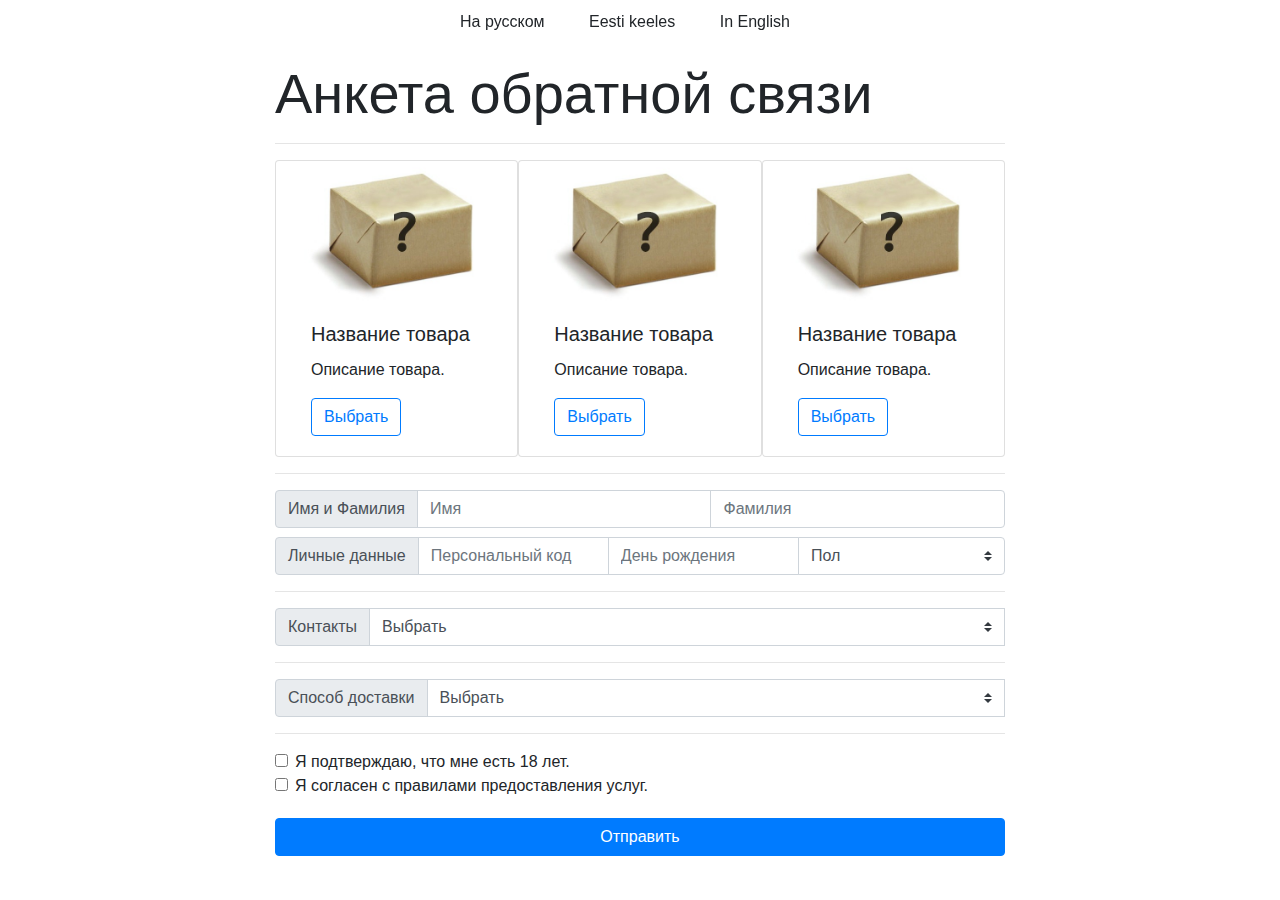
<file: form/index.html>
<!DOCTYPE html>
<html>
  <head>
    <meta charset="utf-8">
    <title>Анкета AI</title>
    <link rel="stylesheet" href="css/bootstrap.min.css">
    <style>
      .flyMenu { position: fixed; top:0px; left:0px; height:40px; width:100%; z-index: 1; }
      .flyMenu div { background-color: rgba(255, 255, 255, 0.6); }
      .flyMenu div span { margin: 10px 20px; cursor: pointer; display: inline-block; }
      .flyMenu div span:hover { color: red; }
	    .firstRow { margin-top: 60px; }
    </style>
    <script type="text/javascript">
      languageCode = 0;
      terms = Array();

      terms[0] = Array("Анкета обратной связи", "Имя", "и", "Фамилия", "Личные данные",
      "Персональный код", "День рождения", "Пол", "Мужской", "Женский", "Другой", "Контакты", "Выбрать", "Э-почта",
      "Телефонный номер", "Доставка", "Прислать по почте", "Почтовый автомат", "Получить в представительстве",
      "Я согласен с правилами предоставления услуг.", "Я подтверждаю, что мне есть 18 лет.",
      "Город, улица, дом, квартира, индекс", "Первый почтовый автомат", "Второй почтовый автомат", "Третий почтовый автомат",
      "Первое представительство", "Второе представительство", "Третье представительство", "Отправить",
      "Название товара", "Описание товара");
      terms[1] = Array("Tagasiside ankeet", "Nimi", "ja", "Perekonnanimi", "Isikuandmed",
      "Isikukood", "Sünnipäev", "Sugu", "Mees", "Naine", "Teine", "Kontaktid", "Valida", "E-post",
      "Telefoninumber", "Tarne", "Saata posti teel", "Pakiautomaat", "Saada kätte esinduses",
      "Olen nõus teenustingimustega.", "Kinnitan, et ma olen vähemalt 18 aastat vana.",
      "Linn, tänav, maja, korter, indeks", "Esimene pakiautomaat", "Teine pakiautomaat", "Kolmas pakiautomaat",
      "Esimene esindus", "Teine esindus", "Kolmas esindus", "Saata",
      "Toote nimetus", "Toote kirjeldus");
      terms[2] = Array("Feedback questionnaire", "First name", "and", "Last name", "Personal data",
      "Personal ID", "Birthday", "Gender", "Man", "Woman", "Other", "Contacts", "Choose", "Email",
      "Phone number", "Delivery", "Send by mail", "Parcel machine", "Dealership",
      "I agree with the terms of service.", "I confirm, that I am at least 18 years old.",
      "City, street, house, flat, zip", "First parcel machine", "Second parcel machine", "Third parcel machine",
      "First dealership", "Second dealership", "Third dealership", "Send",
      "Product name", "Product description");

      errorLang = Array();

      errorLang[0] = Array("Вы не выбрали товар", "Вы не ввели своё имя", "Вы ввели слишком длинное имя", "Недопустимые символы в имени", "Вы не ввели свою фамилию",
      "Вы ввели слишком длинное имя", "Недопустимые символы в фамилии", "Вы не ввели свой персональный код", "Персональный код должен состоять из 11 цифр", "Недопустимые символы в персональном коде",
      "Недопустимые символы или неправильный формат в дне рождения (Пример: 1999-12-31)", "Не выбран пол", "Не выбран контакт", "Вы не ввели свою э-почту", "Вы ввели слишком длинную э-почту",
      "Недопустимые символы в э-почте", "Номер телефона не введён", "Недопустимые символы в телефонном номере", "Способ связи не введён", "Не выбран способ доставки", "Почтовые данные не введены",
      "Недопустимые символы в почтовых данных", "Не выбран почтовый автомат", "Не выбрано представительство", "Вы не согласились с правилами предоставления услуг", "Вы не подтвердили, что вам есть 18 лет");
      errorLang[1] = Array("Te ei valinud tootet", "Te ei sisestanud oma nime", "Sisestatud nimi on liiga pikk", "Nimes on sobimatud sümbolid", "Te ei sisestanud oma perekonnanime",
      "Sisestatud perekonnanimi on liiga pikk", "Perekonnanimes on sobimatud sümbolid", "Te ei sisestastanud isikukoodi", "Isikukood peab olema 11 arvu pikk", "Isikukoodis on sobimatud sümbolid",
      "Sobimatud sümbolid või vale sünnipäeva vorming (Näide: 1999-12-31)", "Sugu pole valitud", "Kontaktandmed ei ole valitud", "E-post ei ole sisestatud", "Sisestatud e-post on liiga pikk",
      "Sobimatud sümbolid e-postis", "Telefoninumber ei ole sisestatud", "Sobimatud sümbolid telefoninumbris", "Suhtlusviis ei ole sisestatud", "Tarnimis viis ei ole valitud", "Postiandmed ei ole sisestatud",
      "Sobimatud sümbolid postiandmetes", "Pakiautomaat ei ole valitud", "Esindus ei ole valitud", "Te ei nõustunud teenustingimustega", "Te ei kinnitanud et olete vähemalt 18 aastat vana");
      errorLang[2] = Array("You did\'t select a product.", "You did\'t insert your first name.", "Inserted name is longer than it can be", "Invalid symbols in first name", "You did\'t insert your last name",
      "Inserted last name is longer than it can be", "Invalid symbols in last name", "You did\'t insert your personal ID", "Personal ID must be 11 digits long", "Invalid symbols in personal ID",
      "Invalid characters or wrong format in birthday (Example: 1999-12-31)", "Gender isn\'t selected", "Contact isn\'t selected", "Email isn\'t inserted", "Inserted email is too longer that it can be",
      "Invalid characters in email", "Phone number isn\'t inserted", "Invalid symbols in phone number", "Communication method isn\'t inserted", "Delivery option isn\'t selected", "Postal data isn\'t inserted",
      "Invalid characters in postal data", "Parcel machine isn\'t selected", "Dealership isn\'t selected", "You didn\'t agree with the terms of service", "You didn\'t confirm that you are at least 18 years old");

      function SetErrorMessages(errorId) {
        switch(errorId)
        {
          case "errorProductSelect": return errorLang[languageCode][0];
          case "errorFirstNameEmpty": return errorLang[languageCode][1];
          case "errorFirstNameIsBig": return errorLang[languageCode][2];
          case "errorFirstNameIsInvalid": return errorLang[languageCode][3];
          case "errorLastNameEmpty": return errorLang[languageCode][4];
          case "errorLastNameIsBig": return errorLang[languageCode][5];
          case "errorLastNameIsInvalid": return errorLang[languageCode][6];
          case "errorIKEmpty": return errorLang[languageCode][7];
          case "errorIKIsBig": return errorLang[languageCode][8];
          case "errorIKIsInvalid": return errorLang[languageCode][9];
          case "errorBDIsInvalid": return errorLang[languageCode][10];
          case "errorGenderNotChoosen": return errorLang[languageCode][11];
          case "errorContactNotChoosen": return errorLang[languageCode][12];
          case "errorEmailEmpty": return errorLang[languageCode][13];
          case "errorEmailIsBig": return errorLang[languageCode][14];
          case "errorEmailIsInvalid": return errorLang[languageCode][15];
          case "errorTelephoneEmpty": return errorLang[languageCode][16];
          case "errorTelephoneIsInvalid": return errorLang[languageCode][17];
          case "errorContactDataEmpty": return errorLang[languageCode][18];
          case "errorDeliveryNotChoosen": return errorLang[languageCode][19];
          case "errorMailEmpty": return errorLang[languageCode][20];
          case "errorMailIsInvalid": return errorLang[languageCode][21];
          case "errorParcelMachineNotChoosen": return errorLang[languageCode][22];
          case "errorDealershipNotChoosen": return errorLang[languageCode][23];
          case "errorTermsNotChecked": return errorLang[languageCode][24];
          case "errorAgreementNotChecked": return errorLang[languageCode][25];
        }
      }

      function SwitchLanguage(n) {
        languageCode = n;
        document.getElementById("bigTitle").innerHTML = terms[n][0];
        document.getElementById("firstAndLastName").innerHTML = terms[n][1] + ' ' + terms[n][2] + ' ' + terms[n][3];
      	document.getElementById("firstName").placeholder = terms[n][1];
      	document.getElementById("lastName").placeholder = terms[n][3];
      	document.getElementById("personalData").innerHTML = terms[n][4];
      	document.getElementById("userIK").placeholder = terms[n][5];
      	document.getElementById("userBD").placeholder = terms[n][6];
      	document.getElementById("userGenderDefault").innerHTML = terms[n][7];
      	document.getElementById("userGenderMan").innerHTML = terms[n][8];
      	document.getElementById("userGenderWoman").innerHTML = terms[n][9];
      	document.getElementById("userGenderOther").innerHTML = terms[n][10];
      	document.getElementById("contactData").innerHTML = terms[n][11];
      	document.getElementById("userContactDefault").innerHTML = terms[n][12];
      	document.getElementById("userContactEmail").innerHTML = terms[n][13];
      	document.getElementById("userContactTelephone").innerHTML = terms[n][14];
      	document.getElementById("userContactOther").innerHTML = terms[n][10];
      	document.getElementById("deliveryData").innerHTML = terms[n][15];
      	document.getElementById("userDeliveryDefault").innerHTML = terms[n][12];
      	document.getElementById("userDeliveryMail").innerHTML = terms[n][16];
      	document.getElementById("userDeliveryParcelMachine").innerHTML = terms[n][17];
      	document.getElementById("userDeliveryDealership").innerHTML = terms[n][18];
      	document.getElementById("agreeLabel").innerHTML = terms[n][19];
      	document.getElementById("confirmLabel").innerHTML = terms[n][20];
      	document.getElementById("deliveryByMail").placeholder = terms[n][21];
      	document.getElementById("userParcelMachineDefault").innerHTML = terms[n][12];
      	document.getElementById("userParcelMachineFirst").innerHTML = terms[n][22];
      	document.getElementById("userParcelMachineSecond").innerHTML = terms[n][23];
      	document.getElementById("userParcelMachineThird").innerHTML = terms[n][24];
      	document.getElementById("userDealershipDefault").innerHTML = terms[n][12];
      	document.getElementById("userDealershipFirst").innerHTML = terms[n][25];
      	document.getElementById("userDealershipSecond").innerHTML = terms[n][26];
      	document.getElementById("userDealershipThird").innerHTML = terms[n][27];
      	document.getElementById("formButtonOk").innerHTML = terms[n][28];
      	document.getElementById("firstProductTitle").innerHTML = terms[n][29];
      	document.getElementById("firstProductDescription").innerHTML = terms[n][30];
      	document.getElementById("productOne").innerHTML = terms[n][12];
      	document.getElementById("secondProductTitle").innerHTML = terms[n][29];
      	document.getElementById("secondProductDescription").innerHTML = terms[n][30];
      	document.getElementById("productTwo").innerHTML = terms[n][12];
      	document.getElementById("thirdProductTitle").innerHTML = terms[n][29];
      	document.getElementById("thirdProductDescription").innerHTML = terms[n][30];
      	document.getElementById("productThree").innerHTML = terms[n][12];
      }

      function SwitchContactOption(n) {
        $("#comEmail").collapse('hide');
        $("#comTel").collapse('hide');
        $("#comOther").collapse('hide');
        switch(n) {
          case "1": { $("#comEmail").collapse('show'); break; }
          case "2": { $("#comTel").collapse('show'); break; }
          case "3": { $("#comOther").collapse('show'); break; }
        }
      }

      function SwitchDeliveryOption(n) {
        $("#deliveryByMail").collapse('hide');
        $("#deliveryInParcelMachine").collapse('hide');
        $("#deliveryInDealership").collapse('hide');
        switch(n) {
          case "1": { $("#deliveryByMail").collapse('show'); break; }
          case "2": { $("#deliveryInParcelMachine").collapse('show'); break; }
          case "3": { $("#deliveryInDealership").collapse('show'); break; }
        }
      }

      var productIsSelected = false;

      function SelectProduct(n) {
        productIsSelected = true;
        document.getElementById("productOne").className = "btn btn-outline-primary";
        document.getElementById("productTwo").className = "btn btn-outline-primary";
        document.getElementById("productThree").className = "btn btn-outline-primary";
        switch (n)
        {
          case 1: {
            document.getElementById("productOne").className = "btn btn-primary";
            break;
          }
          case 2: {
            document.getElementById("productTwo").className = "btn btn-primary";
            break;
          }
          case 3: {
            document.getElementById("productThree").className = "btn btn-primary";
            break;
          }
        }
      }

      var focusError = '';

      function FormValidation() {
        errorMessage = '';
        focusError = '';

        if(productIsSelected != true)
          errorMessage += '<p>' + SetErrorMessages("errorProductSelect") + '</p>';

        if(document.getElementById("firstName").value == "")
        {
          if(focusError == '') focusError = '#firstName';
          errorMessage += '<p>' + SetErrorMessages("errorFirstNameEmpty") + '</p>';
        }
        else if(document.getElementById("firstName").value.length > 128)
        {
          if(focusError == '') focusError = '#firstName';
          errorMessage += '<p>' + SetErrorMessages("errorFirstNameIsBig") + '</p>';
        }
        else if(!document.getElementById("firstName").value.match("^[A-Za-zА-Яа-яŽŠÕÄÖÜžšõäöü]+$"))
        {
          if(focusError == '') focusError = '#firstName';
          errorMessage += '<p>' + SetErrorMessages("errorFirstNameIsInvalid") + '</p>';
        }

        if(document.getElementById("lastName").value == "")
        {
          if(focusError == '') focusError = '#lastName';
          errorMessage += '<p>' + SetErrorMessages("errorLastNameEmpty") + '</p>';
        }
        else if(document.getElementById("lastName").value.length > 128)
        {
          if(focusError == '') focusError = '#lastName';
          errorMessage += '<p>' + SetErrorMessages("errorLastNameIsBig") + '</p>';
        }
        else if(!document.getElementById("lastName").value.match("^[A-Za-zА-Яа-яŽŠÕÄÖÜžšõäöü]+$"))
        {
          if(focusError == '') focusError = '#lastName';
          errorMessage += '<p>' + SetErrorMessages("errorLastNameIsInvalid") + '</p>';
        }

        if(document.getElementById("userIK").value == "")
        {
          if(focusError == '') focusError = '#userIK';
          errorMessage += '<p>' + SetErrorMessages("errorIKEmpty") + '</p>';
        }
        else if(document.getElementById("userIK").value.length != 11)
        {
          if(focusError == '') focusError = '#userIK';
          errorMessage += '<p>' + SetErrorMessages("errorIKIsBig") + '</p>';
        }
        else if(!document.getElementById("userIK").value.match("^[0-9]+$"))
        {
          if(focusError == '') focusError = '#userIK';
          errorMessage += '<p>' + SetErrorMessages("errorIKIsInvalid") + '</p>';
        }

        if(!document.getElementById("userBD").value.match("^[0-9]{4}-[0-1][0-9]-[0-3][0-9]$"))
        {
          if(focusError == '') focusError = '#userBD';
          errorMessage += '<p>' + SetErrorMessages("errorBDIsInvalid") + '</p>';
        }

        if(document.getElementById("genderOption").value == terms[languageCode][7])
        {
          if(focusError == '') focusError = '#genderOption';
          errorMessage += '<p>' + SetErrorMessages("errorGenderNotChoosen") + '</p>';
        }

        if(document.getElementById("contactOption").value == terms[languageCode][12])
        {
          if(focusError == '') focusError = '#contactOption';
          errorMessage += '<p>' + SetErrorMessages("errorContactNotChoosen") + '</p>';
        }

        if(document.getElementById("contactOption").value == "1")
        {
          if(document.getElementById("comEmail").value == "")
          {
            if(focusError == '') focusError = '#comEmail';
            errorMessage += '<p>' + SetErrorMessages("errorEmailEmpty") + '</p>';
          }
          else if(document.getElementById("comEmail").value.length > 254)
          {
            if(focusError == '') focusError = '#comEmail';
            errorMessage += '<p>' + SetErrorMessages("errorEmailIsBig") + '</p>';
          }
          else if(!document.getElementById("comEmail").value.match("^[A-Za-z0-9\.\_\-]+\@[A-Za-z0-9\_]+\.[A-Za-z]+$"))
          {
            if(focusError == '') focusError = '#comEmail';
            errorMessage += '<p>' + SetErrorMessages("errorEmailIsInvalid") + '</p>';
          }
        }

        if(document.getElementById("contactOption").value == "2")
        {
          if(document.getElementById("comTel").value == "")
          {
            if(focusError == '') focusError = '#comTel';
            errorMessage += '<p>' + SetErrorMessages("errorTelephoneEmpty") + '</p>';
          }
          else if(!document.getElementById("comTel").value.match("^[+][0-9\s]+$"))
          {
            if(focusError == '') focusError = '#comTel';
            errorMessage += '<p>' + SetErrorMessages("errorTelephoneIsInvalid") + '</p>';
          }
        }

        if(document.getElementById("contactOption").value == "3")
        {
          if(document.getElementById("comOther").value == "")
          {
            if(focusError == '') focusError = '#comOther';
            errorMessage += '<p>' + SetErrorMessages("errorContactDataEmpty") + '</p>';
          }
        }

        if(document.getElementById("deliveryOption").value == terms[languageCode][12])
        {
          if(focusError == '') focusError = '#deliveryOption';
          errorMessage += '<p>' + SetErrorMessages("errorDeliveryNotChoosen") + '</p>';
        }

        if(document.getElementById("deliveryOption").value == "1")
        {
          if(document.getElementById("deliveryByMail").value == "")
          {
            if(focusError == '') focusError = '#deliveryByMail';
            errorMessage += '<p>' + SetErrorMessages("errorMailEmpty") + '</p>';
          }
          else if(!document.getElementById("deliveryByMail").value.match("^[A-Za-zŽŠÕÄÖÜžšõäöü]+\,[A-Za-zŽŠÕÄÖÜžšõäöü]+\,[0-9A-Za-z]+\,[0-9A-Za-z]+\,[0-9]+$"))
          {
            if(focusError == '') focusError = '#deliveryByMail';
            errorMessage += '<p>' + SetErrorMessages("errorMailIsInvalid") + '</p>';
          }
        }

        if(document.getElementById("deliveryOption").value == "2")
        {
          if(document.getElementById("deliveryInParcelMachine").value == terms[languageCode][12])
          {
            if(focusError == '') focusError = '#deliveryInParcelMachine';
            errorMessage += '<p>' + SetErrorMessages("errorParcelMachineNotChoosen") + '</p>';
          }
        }

        if(document.getElementById("deliveryOption").value == "3")
        {
          if(document.getElementById("deliveryInDealership").value == terms[languageCode][12])
          {
            if(focusError == '') focusError = '#deliveryInDealership';
            errorMessage += '<p>' + SetErrorMessages("errorDealershipNotChoosen") + '</p>';
          }
        }

      	if(document.getElementById("confirmTermsCheck").checked == "") {
          if(focusError == '') focusError = '#confirmTermsCheck';
          errorMessage += '<p>' + SetErrorMessages("errorTermsNotChecked") + '</p>';
      	}

      	if(document.getElementById("agreeTermsCheck").checked == "") {
          if(focusError == '') focusError = '#agreeTermsCheck';
          errorMessage += '<p>' + SetErrorMessages("errorAgreementNotChecked") + '</p>';
      	}

        document.getElementById("errorModalMessage").innerHTML = errorMessage;
        return errorMessage;
      }

      function OkButton() {
        if(FormValidation() != '') {
          $('#errorModal').modal('show');
        }
      }
      function CloseModal() {
        $(focusError).focus();
      }
    </script>
  </head>
  <body>
    <div class="container">
      <div class="row flyMenu">
        <div class="col" style="text-align:center;">
          <span onclick="SwitchLanguage(0)">На русском</span>
          <span onclick="SwitchLanguage(1)">Eesti keeles</span>
          <span onclick="SwitchLanguage(2)">In English</span>
        </div>
      </div>
      <div class="row firstRow">
        <div class="col-8 mx-auto">
          <form>
            <h1 class="display-4" id="bigTitle">Анкета обратной связи</h1>
            <hr/>
            <div class="input-group">
              <div class="card col-4">
                <img class="card-img-top" src="images/item.jpg" alt="Card image cap">
                <div class="card-body">
                  <h5 class="card-title" id="firstProductTitle">Название товара</h5>
                  <p class="card-text" id="firstProductDescription">Описание товара.</p>
                  <button type="button" class="btn btn-outline-primary" id="productOne" onclick="SelectProduct(1);">Выбрать</button>
                </div>
              </div>
                <div class="card col-4">
                <img class="card-img-top" src="images/item.jpg" alt="Card image cap">
                <div class="card-body">
                  <h5 class="card-title" id="secondProductTitle">Название товара</h5>
                  <p class="card-text" id="secondProductDescription">Описание товара.</p>
                  <button type="button" class="btn btn-outline-primary" id="productTwo" onclick="SelectProduct(2);">Выбрать</button>
                </div>
              </div>
                <div class="card col-4">
                <img class="card-img-top" src="images/item.jpg" alt="Card image cap">
                <div class="card-body">
                  <h5 class="card-title" id="thirdProductTitle">Название товара</h5>
                  <p class="card-text" id="thirdProductDescription">Описание товара.</p>
                  <button type="button" class="btn btn-outline-primary" id="productThree" onclick="SelectProduct(3);">Выбрать</button>
                </div>
              </div>
            </div>
            <hr/>
            <div class="input-group">
              <div class="input-group-prepend">
                <span class="input-group-text" id="firstAndLastName">Имя и Фамилия</span>
              </div>
              <input type="text" class="form-control" placeholder="Имя" name="userFirstName" id="firstName">
              <input type="text" class="form-control" placeholder="Фамилия" name="userLastName" id="lastName">
            </div>
            <div class="input-group" style="margin-top: 9px;">
              <div class="input-group-prepend">
                <span class="input-group-text" id="personalData">Личные данные</span>
              </div>
              <input type="text" class="form-control" placeholder="Персональный код" name="userIK" id="userIK">
              <input type="text" class="form-control" placeholder="День рождения" name="userBD" id="userBD">
              <select class="custom-select" id="genderOption">
                <option selected id="userGenderDefault">Пол</option>
                <option value="1" id="userGenderMan">Мужской</option>
                <option value="2" id="userGenderWoman">Женский</option>
                <option value="3" id="userGenderOther">Другой</option>
              </select>
            </div>
            <hr/>
            <div class="input-group">
              <div class="input-group-prepend">
                <span class="input-group-text" id="contactData">Контакты</span>
              </div>
              <select class="custom-select" id="contactOption" onchange="SwitchContactOption(value);">
                <option selected id="userContactDefault">Выбрать</option>
                <option value="1" id="userContactEmail">Электронная почта</option>
                <option value="2" id="userContactTelephone">Телефонный номер</option>
                <option value="3" id="userContactOther">Другой способ связи</option>
              </select>
              <input type="text" class="form-control collapse" placeholder="example@gmail.com" name="comEmail" id="comEmail">
              <input type="text" class="form-control collapse" placeholder="+372 55556666" name="comTel" id="comTel">
              <input type="text" class="form-control collapse" placeholder="Как мы можем с Вами связаться?" name="comOther" id="comOther">
            </div>
            <hr/>
            <div class="input-group">
              <div class="input-group-prepend">
                <span class="input-group-text" id="deliveryData">Способ доставки</span>
              </div>
              <select class="custom-select" id="deliveryOption" onchange="SwitchDeliveryOption(value);">
                <option selected id="userDeliveryDefault">Выбрать</option>
                <option value="1" id="userDeliveryMail">Прислать по почте</option>
                <option value="2" id="userDeliveryParcelMachine">Почтовый автомат</option>
                <option value="3" id="userDeliveryDealership">Получить в представительстве</option>
              </select>
              <input type="text" class="form-control collapse" placeholder="Город, улица, дом, квартира, индекс" name="deliveryByMail" id="deliveryByMail">
              <select class="custom-select collapse" id="deliveryInParcelMachine" onchange="">
                <option selected id="userParcelMachineDefault">Выбрать</option>
                <option value="1" id="userParcelMachineFirst">Первый почтовый автомат</option>
                <option value="2" id="userParcelMachineSecond">Второй почтовый автомат</option>
                <option value="3" id="userParcelMachineThird">Третий почтовый автомат</option>
              </select>
              <select class="custom-select collapse" id="deliveryInDealership" onchange="">
                <option selected id ="userDealershipDefault">Выбрать</option>
                <option value="1" id="userDealershipFirst">Первое представительство</option>
                <option value="2" id="userDealershipSecond">Второе представительство</option>
                <option value="3" id="userDealershipThird">Третье представительство</option>
              </select>
            </div>
            <hr/>
            <div class="form-check">
              <input class="form-check-input" type="checkbox" value="" id="agreeTermsCheck">
              <label class="form-check-label" for="agreeTermsCheck" id="agreeLabel">
                Я подтверждаю, что мне есть 18 лет.
              </label>
            </div>
            <div class="form-check">
              <input class="form-check-input" type="checkbox" value="" id="confirmTermsCheck" required>
              <label class="form-check-label" for="confirmTermsCheck" id="confirmLabel">
                Я согласен с правилами предоставления услуг.
              </label>
            </div>
            <button type="button" style="margin-top: 20px;" id="formButtonOk" class="btn btn-primary col-12" onclick="OkButton()">Отправить</button>
          </form>
        </div>
      </div>
    </div>

    <!-- Modal -->
    <div class="modal fade" id="errorModal" tabindex="-1" role="dialog" aria-labelledby="errorModalLabel" aria-hidden="true">
      <div class="modal-dialog">
        <div class="modal-content">
          <div class="modal-header">
            <h5 class="modal-title" id="errorModalLabel">Внимание!</h5>
            <button type="button" class="close" data-dismiss="modal" aria-label="Close" onclick="CloseModal();">
              <span aria-hidden="true">&times;</span>
            </button>
          </div>
          <div class="modal-body" id="errorModalMessage">
            ...
          </div>
          <div class="modal-footer">
            <button type="button" class="btn btn-danger" data-dismiss="modal" id="errorModalButtonOk" onclick="CloseModal();">Ок</button>
          </div>
        </div>
      </div>
    </div>
    <script src="js/jquery-3.5.1.min.js"></script>
    <script src="js/bootstrap.min.js"></script>
    <script src="js/popper.min.js"></script>
  </body>
</html>
</file>
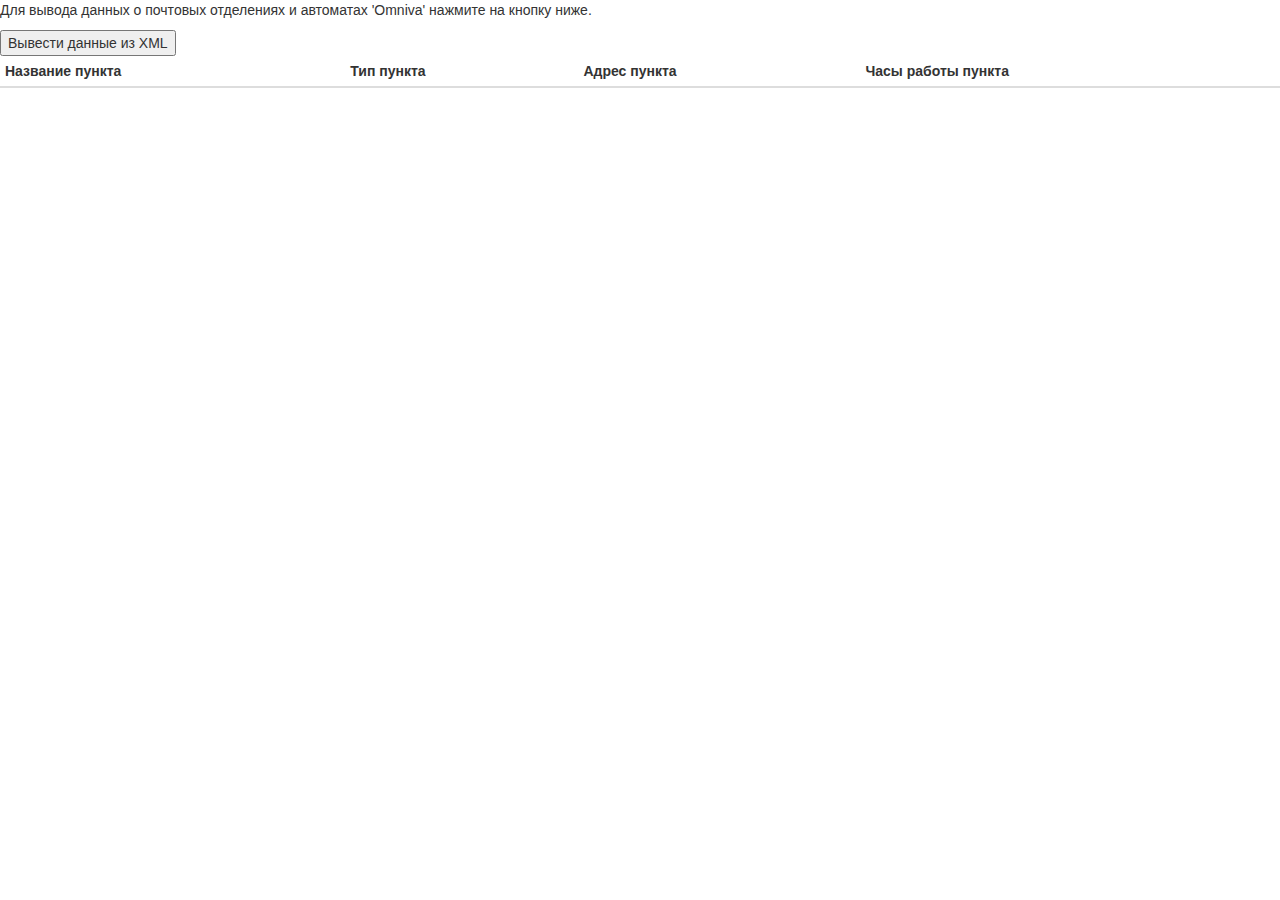
<file: omniva/index.html>
<!DOCTYPE html>
<html>
<head>
    <meta charset="UTF-8">
    <title>Omniva - Почтовые отделения и автоматы XML</title>
    <link rel="stylesheet" href="https://maxcdn.bootstrapcdn.com/bootstrap/3.3.7/css/bootstrap.min.css" crossorigin="anonymous">
    <script src="jquery-3.5.1.min.js"></script>
    <style>
    </style>
</head>

<body>

    <p>
      Для вывода данных о почтовых отделениях и автоматах 'Omniva' нажмите на кнопку ниже.
    </p>

    <input type="button" value="Вывести данные из XML" id="btn" />
    <table class="table table-condensed table-hovered table-striped">
      <thead>
        <tr>
          <th>Название пункта</th>
          <th>Тип пункта</th>
          <th>Адрес пункта</th>
          <th>Часы работы пункта</th>
        </tr>
      </thead>
      <tbody id="tableBody">
        
      </tbody>
    
    </table>
</body>

<script>
    $(document).ready(function() {
        
        $('#btn').click(function () {
        
            $('#tableBody').empty();
            //ajax call to load XML and parse it
            $.ajax({
                method: 'GET',
                url: 'locations.xml',
                dataType: 'xml',    
                success: function(xml) {
                   //find all book tags, loop them and append to table body
                    $(xml).find('LOCATION').each(function() {
                        let type = ($(this).find('TYPE').text() == '1') ? 'Почтовое отделение' : 'Почтовый автомат';

                        let address = $(this).find('A0_NAME').text();

                        switch (address) {
                            case 'EE':
                                address = 'Estonia';
                                break;
                            case 'LV':
                                address = 'Latvia';
                                break;
                            case 'LT':
                                address = 'Lithuania';
                                break;
                            default:
                                break;
                        }

                        let tempAddress = $(this).find('A1_NAME').text();
                        address += (tempAddress == '') ? '' : ', ' + tempAddress

                        tempAddress = $(this).find('A2_NAME').text();
                        address += (tempAddress == '') ? '' : ', ' + tempAddress

                        tempAddress = $(this).find('A3_NAME').text();
                        address += (tempAddress == '') ? '' : ', ' + tempAddress

                        tempAddress = $(this).find('A4_NAME').text();
                        address += (tempAddress == '') ? '' : ', ' + tempAddress

                        tempAddress = $(this).find('A5_NAME').text();
                        address += (tempAddress == '') ? '' : ', ' + tempAddress

                        tempAddress = $(this).find('A6_NAME').text();
                        address += (tempAddress == '') ? '' : ', ' + tempAddress

                        tempAddress = $(this).find('A7_NAME').text();
                        address += (tempAddress == '') ? '' : ', ' + tempAddress

                        tempAddress = $(this).find('A8_NAME').text();
                        address += (tempAddress == '') ? '' : ', ' + tempAddress

                        serviceHours = $(this).find('SERVICE_HOURS').text();
                        serviceHours = (serviceHours == '') ? 'Нет данных' : serviceHours;
                        
                        $('#tableBody').append(
                            '<tr>' +
                                '<td>' +
                                    $(this).find('NAME').text() + '</td> ' +
                                '<td>' +
                                    type + '</td> ' +
                                '<td>' +
                                    address + '</td> ' +
                                '<td>' +
                                    serviceHours + '</td> ' +
                            '</tr>');
                    });
                }
            });
        });
    });
</script>
</html>
</file>
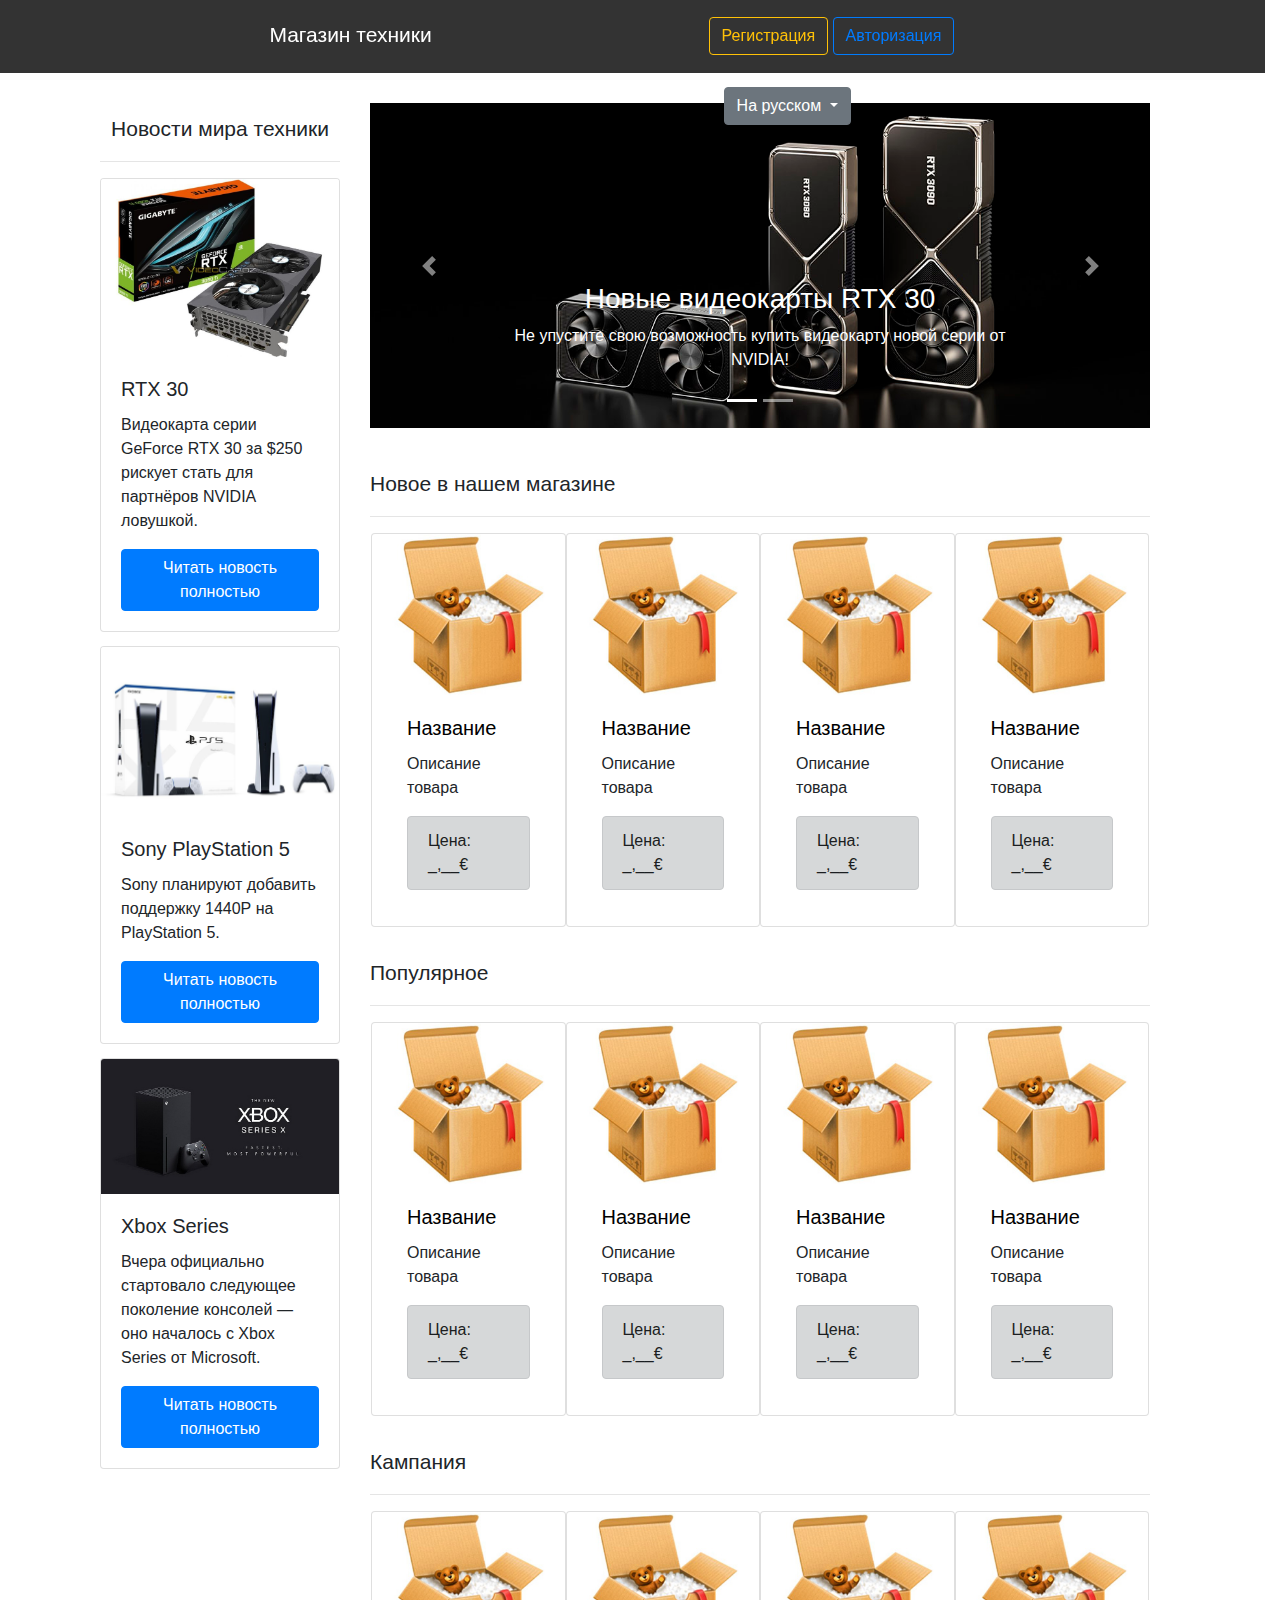
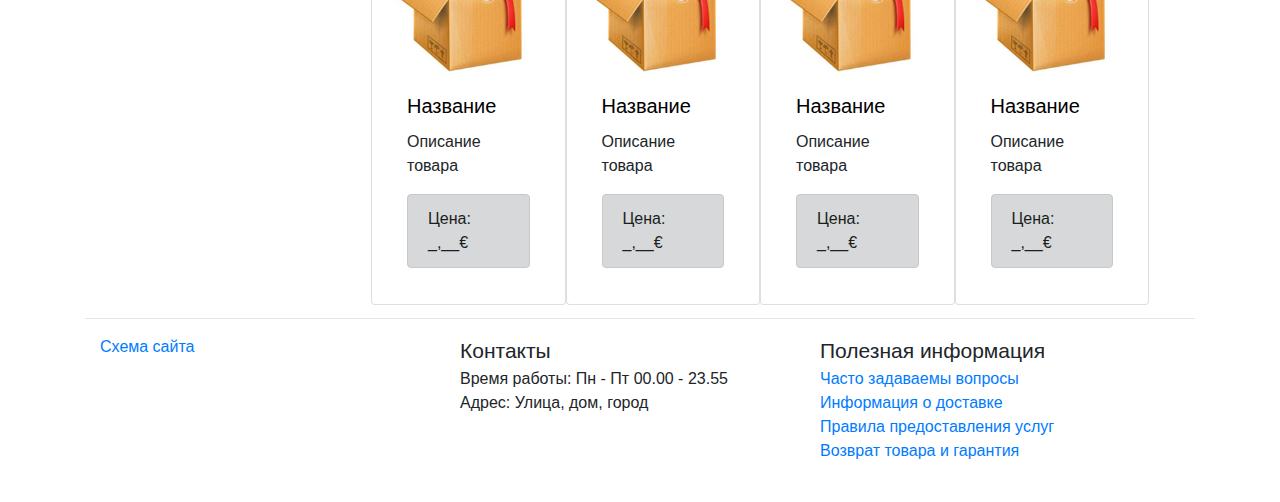
<file: webShop/index.html>
﻿<!DOCTYPE html>
<html>
	<head>
		<meta charset="utf-8" />
		<link rel="stylesheet" href="css/style.css" type="text/css" />
		<title>Магазин техники</title>
		<link rel="stylesheet" href="css/bootstrap.min.css" >
	</head>
	<body>
		<div class="container">
			<div class="row header">
				<div class="header_content col-8">
					<div class="logo col-4">
						<a href="index.html">Магазин техники</a>
					</div>
					<div class="account_auth align-self-center col-5">
						<button type="button" class="btn btn-outline-warning">Регистрация</button>
						<button type="button" class="btn btn-outline-primary">Авторизация</button>
						<div class="btn-group">
						  <button type="button" class="btn btn-secondary dropdown-toggle" data-toggle="dropdown" aria-haspopup="true" aria-expanded="false">
						    На русском
						  </button>
						  <div class="dropdown-menu dropdown-menu-right">
						    <button class="dropdown-item" type="button">На русском</button>
						    <button class="dropdown-item" type="button">Eesti keeles</button>
						    <button class="dropdown-item" type="button">In English</button>
						  </div>
						</div>
					</div>
				</div>
			</div>
			<div class="col-12 main_content row">
				<div class="news_sidebar col-3">
					<div style="font-size: 21px; text-align:center;">Новости мира техники</div>
					<hr/>
					<div class="card">
					  <img class="card-img-top" src="images/giga_01.jpg" alt="Card image cap">
					  <div class="card-body">
					    <h5 class="card-title">RTX 30</h5>
					    <p class="card-text">Видеокарта серии GeForce RTX 30 за $250 рискует стать для партнёров NVIDIA ловушкой.</p>
					    <div class="btn btn-primary">Читать новость полностью</div>
					  </div>
					</div>
					<div class="card" style="margin-top: 14px;">
					  <img class="card-img-top" src="images/ps5.jpg" alt="Card image cap">
					  <div class="card-body">
					    <h5 class="card-title">Sony PlayStation 5</h5>
					    <p class="card-text">Sony планируют добавить поддержку 1440Р на PlayStation 5.</p>
					    <div class="btn btn-primary">Читать новость полностью</div>
					  </div>
					</div>
					<div class="card" style="margin-top: 14px;">
					  <img class="card-img-top" src="images/XboxSeriesX.jpg" alt="Card image cap">
					  <div class="card-body">
					    <h5 class="card-title">Xbox Series</h5>
					    <p class="card-text">Вчера официально стартовало следующее поколение консолей — оно началось с Xbox Series от Microsoft.</p>
					    <div class="btn btn-primary">Читать новость полностью</div>
					  </div>
					</div>
				</div>
				<div class="col-9">
					<div style="padding-left: 0px!important;">
						<div id="carouselExampleIndicators" class="carousel slide" data-ride="carousel">
						  <ol class="carousel-indicators">
						    <li data-target="#carouselExampleIndicators" data-slide-to="0" class="active"></li>
						    <li data-target="#carouselExampleIndicators" data-slide-to="1"></li>
						  </ol>
						  <div class="carousel-inner">
						    <div class="carousel-item active">
						      <img class="d-block w-100" src="images/rtx30series.jpg" alt="Первый слайд">
								  <div class="carousel-caption d-none d-md-block">
								    <h3>Новые видеокарты RTX 30</h3>
								    <p>Не упустите свою возможность купить видеокарту новой серии от NVIDIA!</p>
								  </div>
						    </div>
						    <div class="carousel-item">
						      <img class="d-block w-100" src="images/smartbands.jpg" alt="Второй слайд">
								  <div class="carousel-caption d-none d-md-block">
								    <h3>Кампания на смарт-браслеты</h3>
								    <p>Не упустите свой шанс и купите смарт-брастел по скидке до 50%!</p>
								  </div>
						    </div>
						  </div>
						  <a class="carousel-control-prev" href="#carouselExampleIndicators" role="button" data-slide="prev">
						    <span class="carousel-control-prev-icon" aria-hidden="true"></span>
						    <span class="sr-only">Previous</span>
						  </a>
						  <a class="carousel-control-next" href="#carouselExampleIndicators" role="button" data-slide="next">
						    <span class="carousel-control-next-icon" aria-hidden="true"></span>
						    <span class="sr-only">Next</span>
						  </a>
						</div>
					</div>
					<div class="products_list">
						<div class="category-title">
							Новое в нашем магазине
						</div>
						<hr/>
						<div class="row" style="padding: 0 16px 0 16px;">
							<div class="card col-3" style="width: 18rem;">
							  <img class="card-img-top" src="images/exampleproduct.jpg" alt="Card image cap">
							  <div class="card-body">
									<h5 class="card-title"><a href="product.html">Название</a></h5>
							    <p class="card-text">Описание товара</p>
									<div class="alert alert-dark" role="alert">
									  Цена: _,__€
									</div>
							  </div>
							</div>
							<div class="card col-3" style="width: 18rem;">
							  <img class="card-img-top" src="images/exampleproduct.jpg" alt="Card image cap">
							  <div class="card-body">
									<h5 class="card-title"><a href="product.html">Название</a></h5>
							    <p class="card-text">Описание товара</p>
									<div class="alert alert-dark" role="alert">
									  Цена: _,__€
									</div>
							  </div>
							</div>
							<div class="card col-3" style="width: 18rem;">
							  <img class="card-img-top" src="images/exampleproduct.jpg" alt="Card image cap">
							  <div class="card-body">
									<h5 class="card-title"><a href="product.html">Название</a></h5>
							    <p class="card-text">Описание товара</p>
									<div class="alert alert-dark" role="alert">
									  Цена: _,__€
									</div>
							  </div>
							</div>
							<div class="card col-3" style="width: 18rem;">
							  <img class="card-img-top" src="images/exampleproduct.jpg" alt="Card image cap">
							  <div class="card-body">
									<h5 class="card-title"><a href="product.html">Название</a></h5>
							    <p class="card-text">Описание товара</p>
									<div class="alert alert-dark" role="alert">
									  Цена: _,__€
									</div>
							  </div>
							</div>
						</div>
						<div class="category-title" style="padding-top: 30px;">
							Популярное
						</div>
						<hr/>
						<div class="row" style="padding: 0 16px 0 16px;">
							<div class="card col-3" style="width: 18rem;">
							  <img class="card-img-top" src="images/exampleproduct.jpg" alt="Card image cap">
							  <div class="card-body">
									<h5 class="card-title"><a href="product.html">Название</a></h5>
							    <p class="card-text">Описание товара</p>
									<div class="alert alert-dark" role="alert">
									  Цена: _,__€
									</div>
							  </div>
							</div>
							<div class="card col-3" style="width: 18rem;">
							  <img class="card-img-top" src="images/exampleproduct.jpg" alt="Card image cap">
							  <div class="card-body">
									<h5 class="card-title"><a href="product.html">Название</a></h5>
							    <p class="card-text">Описание товара</p>
									<div class="alert alert-dark" role="alert">
									  Цена: _,__€
									</div>
							  </div>
							</div>
							<div class="card col-3" style="width: 18rem;">
							  <img class="card-img-top" src="images/exampleproduct.jpg" alt="Card image cap">
							  <div class="card-body">
									<h5 class="card-title"><a href="product.html">Название</a></h5>
							    <p class="card-text">Описание товара</p>
									<div class="alert alert-dark" role="alert">
									  Цена: _,__€
									</div>
							  </div>
							</div>
							<div class="card col-3" style="width: 18rem;">
							  <img class="card-img-top" src="images/exampleproduct.jpg" alt="Card image cap">
							  <div class="card-body">
									<h5 class="card-title"><a href="product.html">Название</a></h5>
							    <p class="card-text">Описание товара</p>
									<div class="alert alert-dark" role="alert">
									  Цена: _,__€
									</div>
							  </div>
							</div>
						</div>
						<div class="category-title" style="padding-top: 30px;">
							Кампания
						</div>
						<hr/>
						<div class="row" style="padding: 0 16px 0 16px;">
							<div class="card col-3" style="width: 18rem;">
							  <img class="card-img-top" src="images/exampleproduct.jpg" alt="Card image cap">
							  <div class="card-body">
									<h5 class="card-title"><a href="product.html">Название</a></h5>
							    <p class="card-text">Описание товара</p>
									<div class="alert alert-dark" role="alert">
									  Цена: _,__€
									</div>
							  </div>
							</div>
							<div class="card col-3" style="width: 18rem;">
							  <img class="card-img-top" src="images/exampleproduct.jpg" alt="Card image cap">
							  <div class="card-body">
									<h5 class="card-title"><a href="product.html">Название</a></h5>
							    <p class="card-text">Описание товара</p>
									<div class="alert alert-dark" role="alert">
									  Цена: _,__€
									</div>
							  </div>
							</div>
							<div class="card col-3" style="width: 18rem;">
							  <img class="card-img-top" src="images/exampleproduct.jpg" alt="Card image cap">
							  <div class="card-body">
									<h5 class="card-title"><a href="product.html">Название</a></h5>
							    <p class="card-text">Описание товара</p>
									<div class="alert alert-dark" role="alert">
									  Цена: _,__€
									</div>
							  </div>
							</div>
							<div class="card col-3" style="width: 18rem;">
							  <img class="card-img-top" src="images/exampleproduct.jpg" alt="Card image cap">
							  <div class="card-body">
									<h5 class="card-title"><a href="product.html">Название</a></h5>
							    <p class="card-text">Описание товара</p>
									<div class="alert alert-dark" role="alert">
									  Цена: _,__€
									</div>
							  </div>
							</div>
						</div>
					</div>
				</div>
			</div>
			<div class="footer" style="padding-top: 100px;">
				<hr/>
				<div class="row col-12">
					<div class="col-4">
						<a href="scheme.html">Схема сайта</a>
					</div>
					<div class="col-4">
						<div class="footer-title">
							Контакты
						</div>
						Время работы: Пн - Пт 00.00 - 23.55<br/>
						Адрес: Улица, дом, город
					</div>
					<div class="col-4">
						<div class="footer-title">
							Полезная информация
						</div>
						<a href="#">Часто задаваемы вопросы</a><br/>
						<a href="#">Информация о доставке</a><br/>
						<a href="#">Правила предоставления услуг</a><br/>
						<a href="#">Возврат товара и гарантия</a>
					</div>
				</div>
			</div>
		</div>
		<!-- Подключаем jQuery -->
		<script src="https://ajax.googleapis.com/ajax/libs/jquery/3.5.1/jquery.min.js"></script>
		<!-- Подключаем плагин Popper (необходим для работы компонента Dropdown и др.) -->
		<script src="js/popper.min.js"></script>
		<!-- Подключаем Bootstrap JS -->
		<script src="js/bootstrap.min.js"></script>
	</body>
</html>
</file>
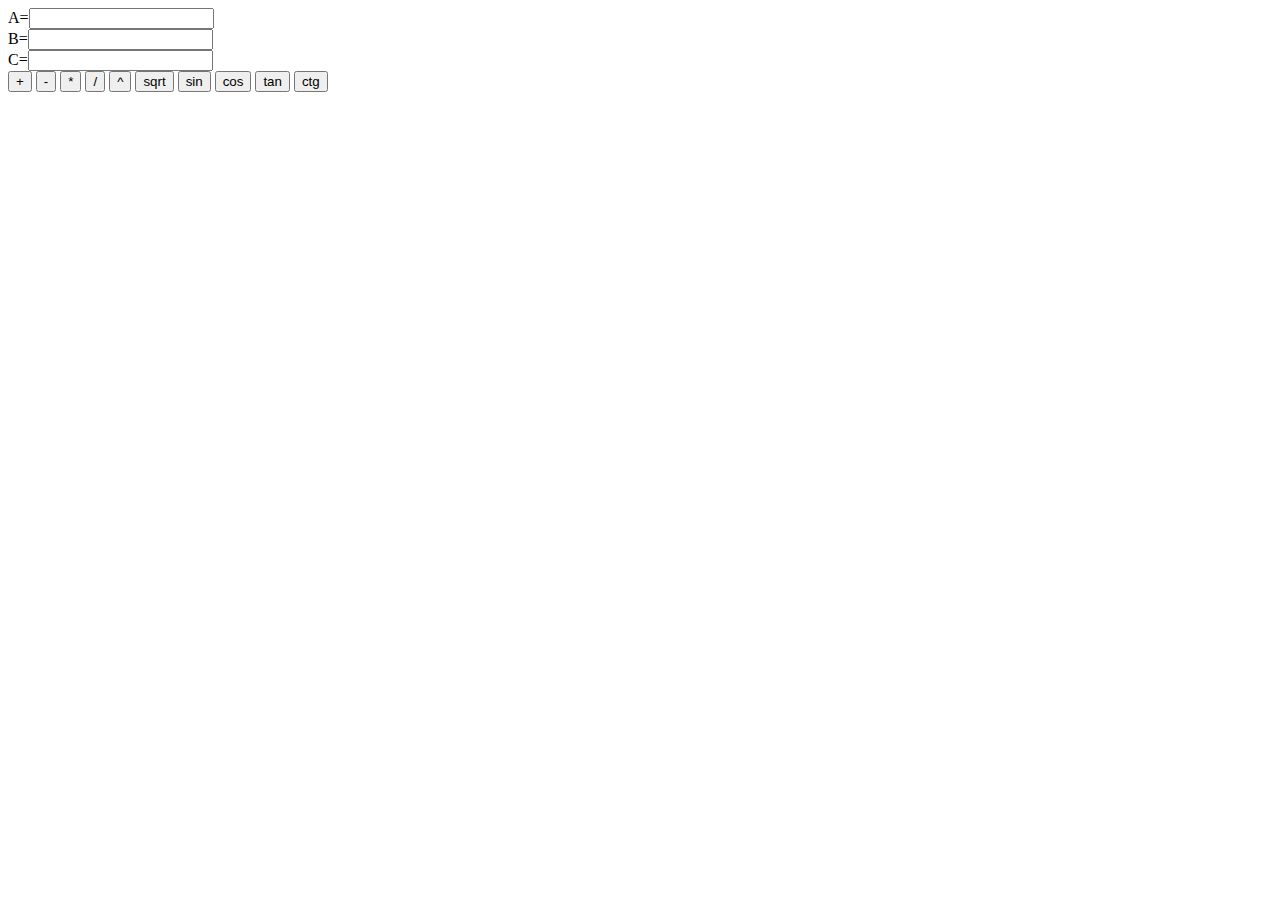
<file: calculator.html>
<!DOCTYPE html>
<html lang="ru">
<head>
    <meta charset="UTF-8">
    <meta name="viewport" content="width=device-width, initial-scale=1.0">
	<link rel="shortcut icon" href="images/favicon.ico" type="image/x-icon">
    <title>Формы</title>
    <script language="javascript">
        function pluss()
        {
            peremennaja1 = parseFloat(document.anketa.odin.value);
            peremennaja2 = parseFloat(document.anketa.dva.value);
            rezultat = peremennaja1 + peremennaja2;
            document.anketa.otvet.value = rezultat;
            //alert(rezultat);
        }
        function minus()
        {
            peremennaja1 = parseFloat(document.anketa.odin.value);
            peremennaja2 = parseFloat(document.anketa.dva.value);
            rezultat = peremennaja1 - peremennaja2;
            document.anketa.otvet.value = rezultat;
        }
        function umnozenije()
        {
            peremennaja1 = parseFloat(document.anketa.odin.value);
            peremennaja2 = parseFloat(document.anketa.dva.value);
            rezultat = peremennaja1 * peremennaja2;
            document.anketa.otvet.value = rezultat;
        }
        function delenije()
        {
            peremennaja1 = parseFloat(document.anketa.odin.value);
            peremennaja2 = parseFloat(document.anketa.dva.value);
            rezultat = peremennaja1 / peremennaja2;
            document.anketa.otvet.value = rezultat;
        }
        function pov()
        {
            peremennaja1 = parseFloat(document.anketa.odin.value);
            peremennaja2 = parseFloat(document.anketa.dva.value);
            rezultat = Math.pow(peremennaja1, peremennaja2);
            document.anketa.otvet.value = rezultat;
        }
        function sqrt()
        {
            peremennaja1 = parseFloat(document.anketa.odin.value);
            peremennaja2 = parseFloat(document.anketa.dva.value);
            rezultat = Math.sqrt(peremennaja1);
			rezultat2 = Math.sqrt(peremennaja2);
            document.anketa.otvet.value = "A = " + rezultat + " B = " + rezultat2;
        }
        function sin()
        {
            peremennaja1 = parseFloat(document.anketa.odin.value);
            peremennaja2 = parseFloat(document.anketa.dva.value);
            rezultat = Math.sin(peremennaja1);
			rezultat2 = Math.sin(peremennaja2);
            document.anketa.otvet.value = "A = " + rezultat + " B = " + rezultat2;
        }
        function cos()
        {
            peremennaja1 = parseFloat(document.anketa.odin.value);
            peremennaja2 = parseFloat(document.anketa.dva.value);
            rezultat = Math.cos(peremennaja1);
			rezultat2 = Math.cos(peremennaja2);
            document.anketa.otvet.value = "A = " + rezultat + " B = " + rezultat2;
        }
        function tan()
        {
            peremennaja1 = parseFloat(document.anketa.odin.value);
            peremennaja2 = parseFloat(document.anketa.dva.value);
            rezultat = Math.tan(peremennaja1);
			rezultat2 = Math.tan(peremennaja2);
            document.anketa.otvet.value = "A = " + rezultat + " B = " + rezultat2;
        }
        function ctg()
        {
            peremennaja1 = parseFloat(document.anketa.odin.value);
            peremennaja2 = parseFloat(document.anketa.dva.value);
            rezultat = 1 / Math.tan(peremennaja1);
			rezultat2 = 1 / Math.tan(peremennaja2);
            document.anketa.otvet.value = "A = " + rezultat + " B = " + rezultat2;
        }
    </script>
</head>
<body>
    <form name="anketa" method="GET" action="">
        A=<input type="text" name="odin"/></br>
        B=<input type="text" name="dva"/></br>
        C=<input type="text" name="otvet"/></br>
        <input type="button" value="+" onclick="pluss()"/>
        <input type="button" value="-" onclick="minus()"/>
        <input type="button" value="*" onclick="umnozenije()"/>
        <input type="button" value="/" onclick="delenije()"/>
        <input type="button" value="^" onclick="pov()"/>    <!-- A в степени B -->
        <input type="button" value="sqrt" onclick="sqrt()"/>
        <input type="button" value="sin" onclick="sin()"/>
        <input type="button" value="cos" onclick="cos()"/>
        <input type="button" value="tan" onclick="tan()"/>
        <input type="button" value="ctg" onclick="ctg()"/>
        
    </form>
</body>
</html>
</file>
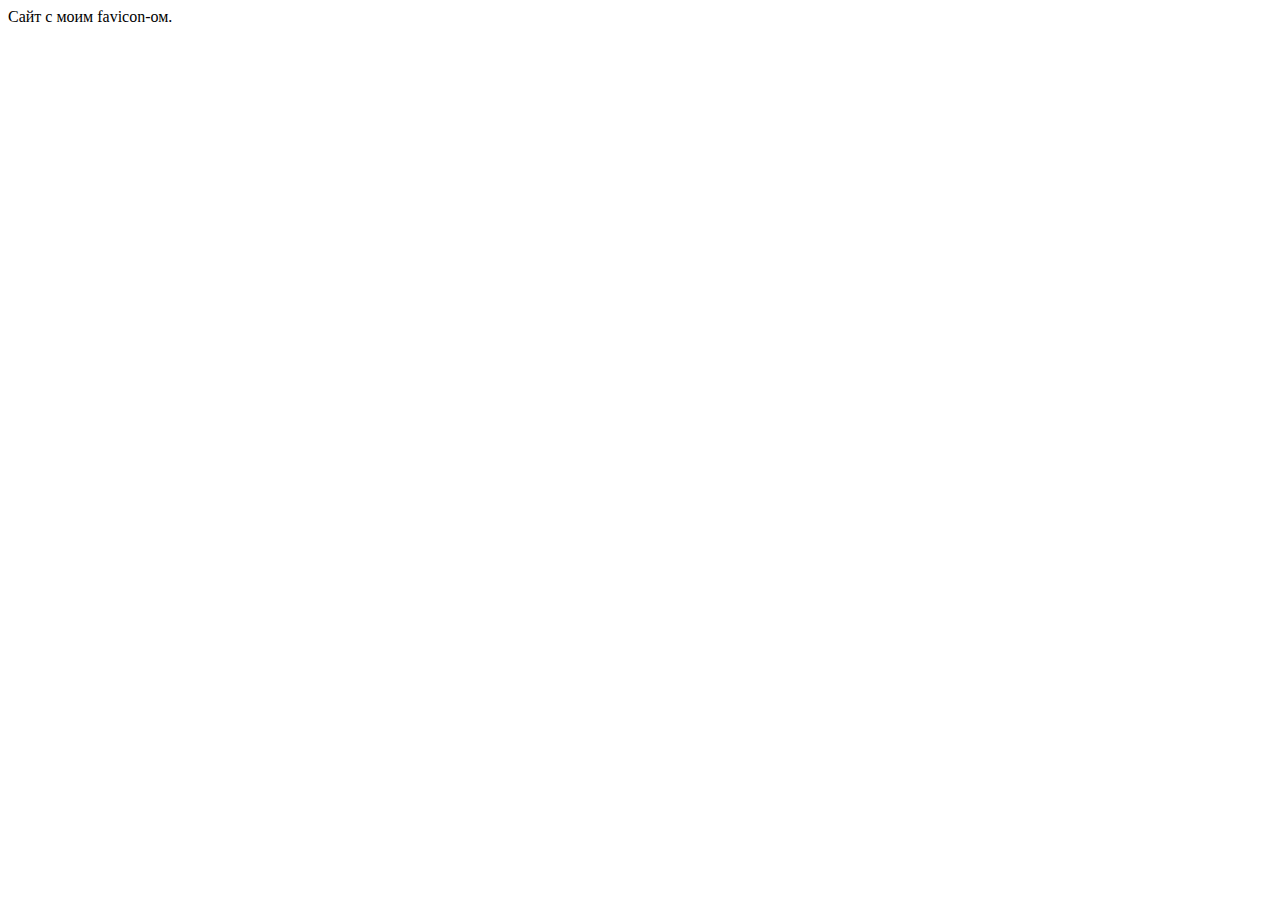
<file: favicon.html>
<!DOCTYPE html>
<html>
	<head>
		<meta charset="utf-8">
		<link rel="shortcut icon" href="/images/favicon.ico" type="image/x-icon">
		<title>Артур Ивушкин Favicon</title>
	</head>
	<body>
    Сайт с моим favicon-ом.
	</body>
</html>
</file>
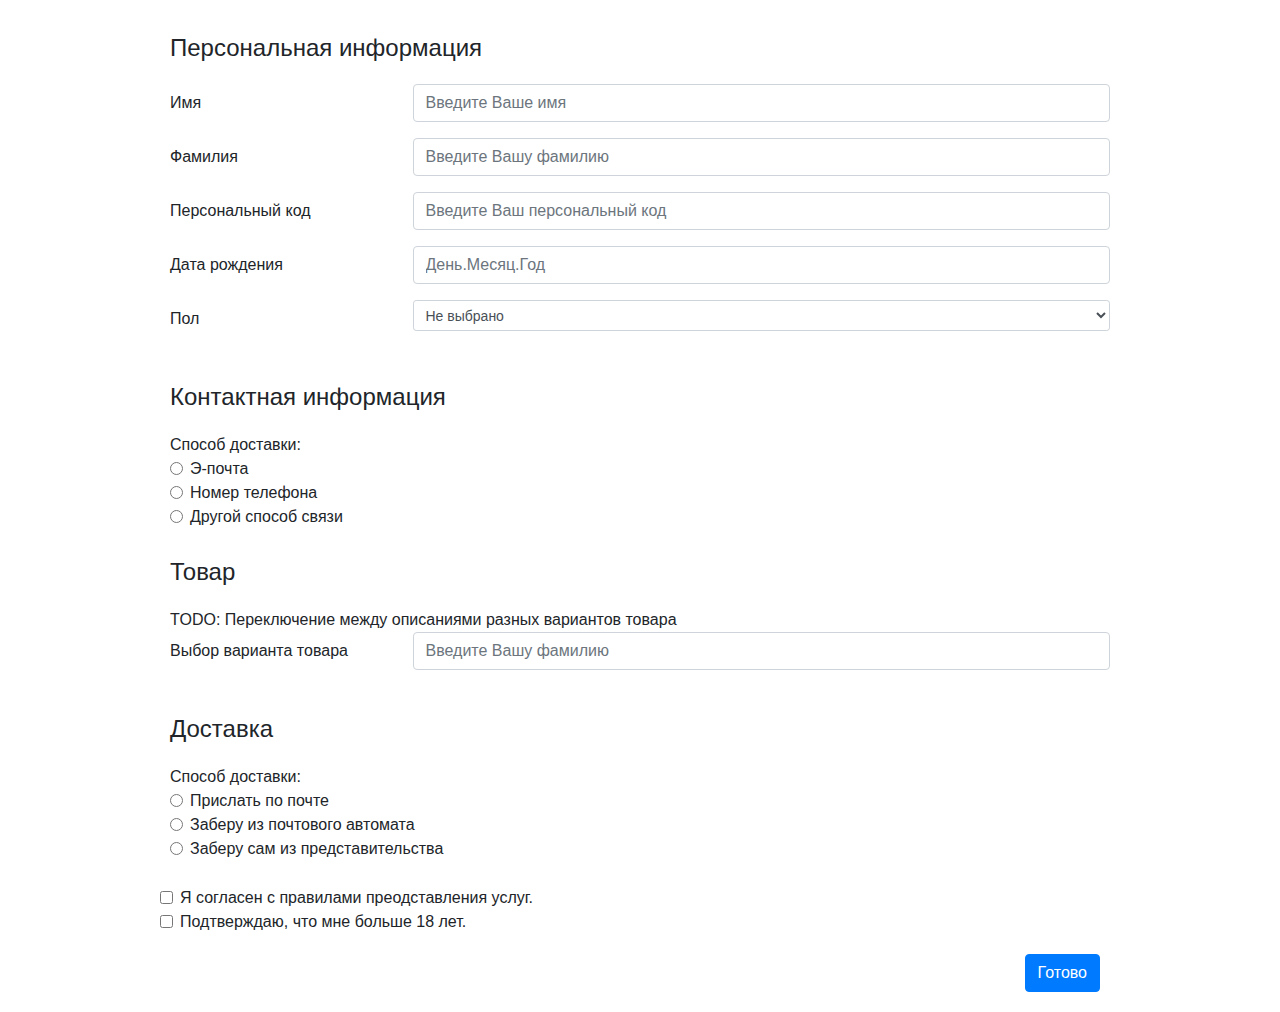
<file: form.html>
<!DOCTYPE html>
<html dir="ltr">
  <head>
    <meta charset="utf-8">
    <title>Анкета</title>
    <!-- Подключаем Bootstrap CSS -->
    <link rel="stylesheet" href="https://stackpath.bootstrapcdn.com/bootstrap/4.5.2/css/bootstrap.min.css" integrity="sha384-JcKb8q3iqJ61gNV9KGb8thSsNjpSL0n8PARn9HuZOnIxN0hoP+VmmDGMN5t9UJ0Z" crossorigin="anonymous">
    <!-- Подключаем jQuery -->
    <script src="https://ajax.googleapis.com/ajax/libs/jquery/3.5.1/jquery.min.js"></script>

    <!-- Подключаем плагин Popper -->
    <script src="https://cdn.jsdelivr.net/npm/popper.js@1.16.1/dist/umd/popper.min.js" integrity="sha384-9/reFTGAW83EW2RDu2S0VKaIzap3H66lZH81PoYlFhbGU+6BZp6G7niu735Sk7lN" crossorigin="anonymous"></script>

    <!-- Подключаем Bootstrap JS -->
    <script src="https://stackpath.bootstrapcdn.com/bootstrap/4.5.2/js/bootstrap.min.js" integrity="sha384-B4gt1jrGC7Jh4AgTPSdUtOBvfO8shuf57BaghqFfPlYxofvL8/KUEfYiJOMMV+rV" crossorigin="anonymous"></script>

    <style media="screen">
      body {
        width: 960px;
        margin: 30px auto 0 auto;
      }

      fieldset {
        margin-bottom: 15px;
        padding: 10px;
      }
    </style>
  </head>
  <body>
    <form name="mainForm" onsubmit="checkForm();">
      <fieldset>
        <legend>Персональная информация</legend>
        <div class="form-group row">
          <label for="formControlName" class="col-sm-3 col-form-label">Имя</label>
          <div class="col-sm-9">
            <input type="text" class="form-control" id="formControlName" placeholder="Введите Ваше имя" maxlength="50" required pattern="^[A-ZА-ЯЁÕÄÖÜ]{1}([a-zA-Zõäöü]+)?"/>
          </div>
        </div>
        <div class="form-group row">
          <label for="formControlSurname" class="col-sm-3 col-form-label">Фамилия</label>
          <div class="col-sm-9">
            <input type="text" class="form-control inputStyle" id="formControlSurname" placeholder="Введите Вашу фамилию" maxlength="50" required pattern="^[A-ZА-ЯЁÕÄÖÜ]{1}([a-zA-Zõäöü]+)?"/>
          </div>
        </div>
        <div class="form-group row">
          <label for="formControlPersonalID" class="col-sm-3 col-form-label">Персональный код</label>
          <div class="col-sm-9">
            <input type="text" class="form-control inputStyle" id="formControlPersonalID" placeholder="Введите Ваш персональный код" required pattern="^[0-9]{11}"/>
          </div>
        </div>
        <div class="form-group row">
          <label for="formControlBirthday" class="col-sm-3 col-form-label">Дата рождения</label>
          <div class="col-sm-9">
            <input type="text" class="form-control inputStyle" id="formControlBirthday" placeholder="День.Месяц.Год" required/>
          </div>
        </div>
        <div class="form-group row">
          <label for="formControlSex" class="col-sm-3 col-form-label">Пол</label>
          <div class="col-sm-9">
            <select class="form-control form-control-sm" id="formControlSex">
              <option>Не выбрано</option>
              <option>Мужской</option>
              <option>Женский</option>
            </select>
          </div>
        </div>
      </fieldset>

      <fieldset>
        <legend>Контактная информация</legend>
        Способ доставки:
        <div class="form-check">
          <input class="form-check-input" type="radio" id="contactOption_1" name="contactRadioBtns">
          <label class="form-check-label" for="contactOption_1">
            Э-почта
          </label>
        </div>
        <div class="form-check">
          <input class="form-check-input" type="radio" id="contactOption_2" name="contactRadioBtns">
          <label class="form-check-label" for="contactOption_2">
            Номер телефона
          </label>
        </div>
        <div class="form-check">
          <input class="form-check-input" type="radio" id="contactOption_3" name="contactRadioBtns">
          <label class="form-check-label" for="contactOption_3">
            Другой способ связи
          </label>
        </div>
        <div class="form-group row collapse" id="collapseContactOne">
          <label for="formControlEmail" class="col-sm-3 col-form-label">Адрес э-почты</label>
          <div class="col-sm-9">
            <input type="text" class="form-control inputStyle" id="formControlEmail" placeholder="Введите адрес Вашей электронной почты"/>
          </div>
        </div>
        <div class="form-group row collapse" id="collapseContactTwo">
          <label for="formControlTelNumber" class="col-sm-3 col-form-label">Номер телефона</label>
          <div class="col-sm-9">
            <input type="text" class="form-control inputStyle" id="formControlTelNumber" placeholder="+372 1234 5678"/>
          </div>
        </div>
        <div class="form-group row collapse" id="collapseContactThree">
          <label for="formControlCommunication" class="col-sm-3 col-form-label">Другой способ связи</label>
          <div class="col-sm-9">
            <input type="text" class="form-control inputStyle" id="formControlCommunication" placeholder="Как мы можем с Вами связаться?"/>
          </div>
        </div>
      </fieldset>
      <fieldset>
        <legend>Товар</legend>
        TODO: Переключение между описаниями разных вариантов товара
        <div class="form-group row">
          <label for="" class="col-sm-3 col-form-label">Выбор варианта товара</label>
          <div class="col-sm-9">
            <input type="text" class="form-control inputStyle" id="" placeholder="Введите Вашу фамилию" required/>
          </div>
        </div>
      </fieldset>
      <fieldset>
        <legend>Доставка</legend>
        Способ доставки:
        <div class="form-check">
          <input class="form-check-input" type="radio" name="deliveryRadioBtns" id="deliveryOption_1">
          <label class="form-check-label" for="deliveryOption_1">
            Прислать по почте
          </label>
        </div>
        <div class="form-check">
          <input class="form-check-input" type="radio" name="deliveryRadioBtns" id="deliveryOption_2">
          <label class="form-check-label" for="deliveryOption_2">
            Заберу из почтового автомата
          </label>
        </div>
        <div class="form-check">
          <input class="form-check-input" type="radio" name="deliveryRadioBtns" id="deliveryOption_3">
          <label class="form-check-label" for="deliveryOption_3">
            Заберу сам из представительства
          </label>
        </div>
        <div class="form-group row collapse" id="collapseDeliveryOne">
          <label for="" class="col-sm-3 col-form-label">Адрес доставки</label>
          <div class="col-sm-9">
            <input type="text" class="form-control inputStyle" id="" placeholder="Город, улица, дом, квартира, почтовый индекс"/>
          </div>
        </div>
        <div class="form-group row collapse" id="collapseDeliveryTwo">
          <label for="" class="col-sm-3 col-form-label">Выбор почтового автомата:</label>
          <div class="col-sm-9">
            <select class="form-control form-control-sm">
              <option>Первый</option>
              <option>Второй</option>
              <option>Третий</option>
            </select>
          </div>
        </div>
        <div class="form-group row collapse" id="collapseDeliveryThree">
          <label for="" class="col-sm-3 col-form-label">Выбор представительства:</label>
          <div class="col-sm-9">
            <select class="form-control form-control-sm">
              <option>Первый</option>
              <option>Второй</option>
              <option>Третий</option>
            </select>
          </div>
        </div>
      </fieldset>
      <div class="form-check">
        <input class="form-check-input" type="checkbox" value="" id="defaultCheck1">
        <label class="form-check-label" for="defaultCheck1">
          Я согласен с правилами преодставления услуг.
        </label>
      </div>
      <div class="form-check">
        <input class="form-check-input" type="checkbox" value="" id="defaultCheck1" required>
        <label class="form-check-label" for="defaultCheck1">
          Подтверждаю, что мне больше 18 лет.
        </label>
      </div>
    </form>
    <button type="submit" class="btn btn-primary" onclick="checkForm() " style="float:right; margin: 20px;">Готово</button>

    <!-- Modal -->
    <div class="modal fade" id="errorModal" tabindex="-1" aria-labelledby="errorModalLabel" aria-hidden="true">
      <div class="modal-dialog">
        <div class="modal-content">
          <div class="modal-header">
            <h5 class="modal-title" id="errorModalLabel">Ошибка</h5>
            <button type="button" class="close" data-dismiss="modal" aria-label="Close">
              <span aria-hidden="true">&times;</span>
            </button>
          </div>
          <div class="modal-body">
            <p id="errorModalContent"></p>
          </div>
          <div class="modal-footer">
            <button type="button" class="btn btn-primary">Ок</button>
          </div>
        </div>
      </div>
    </div>

    <script type="text/javascript">
      var deliveryRadioBtn_1 = document.getElementById('deliveryOption_1');
      var deliveryRadioBtn_2 = document.getElementById('deliveryOption_2');
      var deliveryRadioBtn_3 = document.getElementById('deliveryOption_3');

      deliveryRadioBtn_1.onclick = function (event) {
        $("#collapseDeliveryTwo").collapse('hide');
        $("#collapseDeliveryThree").collapse('hide');
        $("#collapseDeliveryOne").collapse('show');
      }
      deliveryRadioBtn_2.onclick = function (event) {
        $("#collapseDeliveryOne").collapse('hide');
        $("#collapseDeliveryThree").collapse('hide');
        $("#collapseDeliveryTwo").collapse('show');
      }
      deliveryRadioBtn_3.onclick = function (event) {
        $("#collapseDeliveryOne").collapse('hide');
        $("#collapseDeliveryTwo").collapse('hide')
        $("#collapseDeliveryThree").collapse('show');
      }

      var contactRadioBtn_1 = document.getElementById('contactOption_1');
      var contactRadioBtn_2 = document.getElementById('contactOption_2');
      var contactRadioBtn_3 = document.getElementById('contactOption_3');

      contactRadioBtn_1.onclick = function (event) {
        $("#collapseContactTwo").collapse('hide');
        $("#collapseContactThree").collapse('hide');
        $("#collapseContactOne").collapse('show');
      }
      contactRadioBtn_2.onclick = function (event) {
        $("#collapseContactOne").collapse('hide');
        $("#collapseContactThree").collapse('hide');
        $("#collapseContactTwo").collapse('show');
      }
      contactRadioBtn_3.onclick = function (event) {
        $("#collapseContactOne").collapse('hide');
        $("#collapseContactTwo").collapse('hide')
        $("#collapseContactThree").collapse('show');
      }
    </script>
  </body>
</html>
</file>
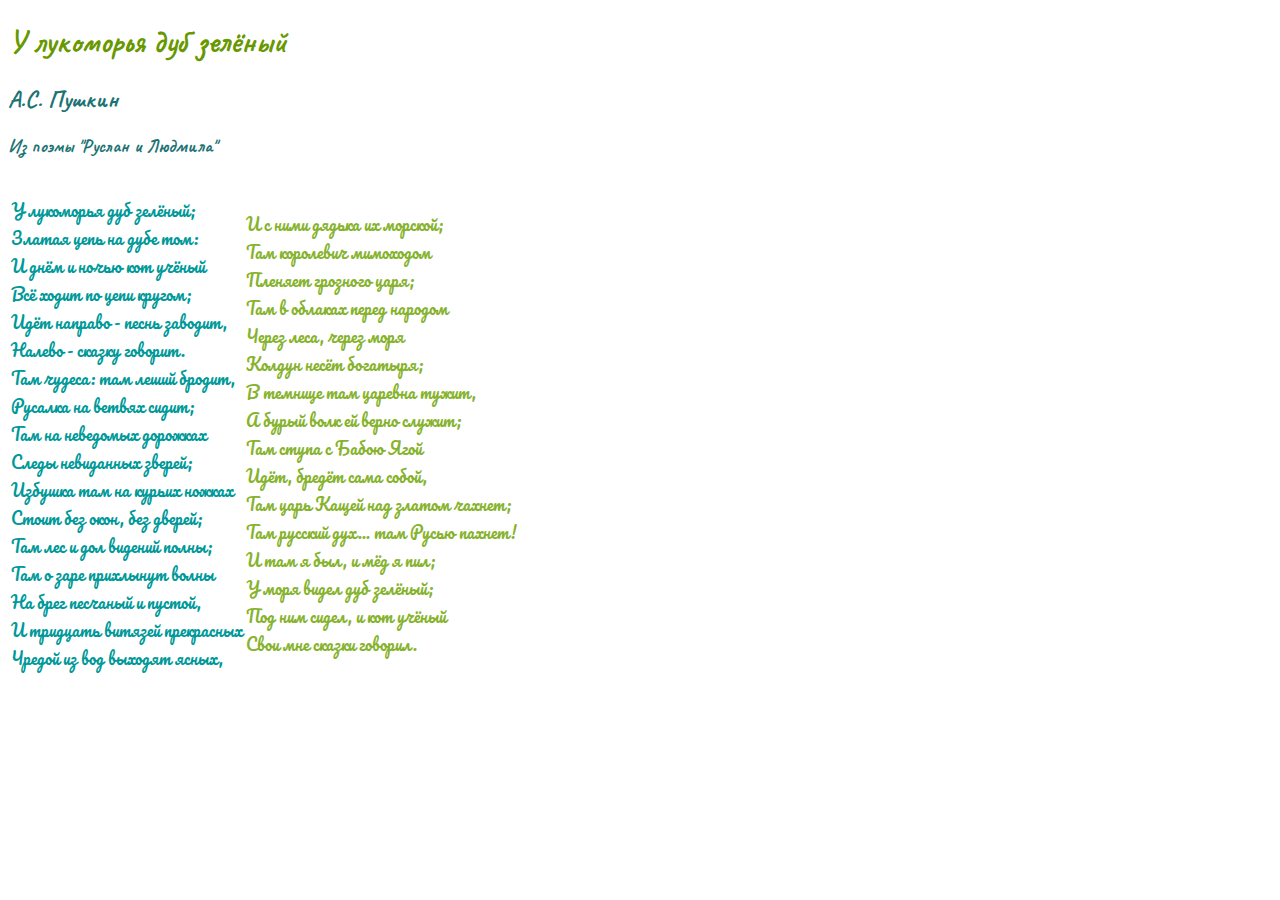
<file: Pushkin_Lukomorje.html>
<!DOCTYPE html>
<html>
  <head>
    <meta charset="utf-8" />
    <title>У лукоморья дуб зелёный (А.С. Пушкин)</title>
	<link href="https://fonts.googleapis.com/css2?family=Caveat&family=Pacifico&display=swap" rel="stylesheet">
	<link rel="shortcut icon" href="images/favicon.ico" type="image/x-icon">
  </head>
  <body>
    <h1 style="font-family:'Caveat';color:#679800">У лукоморья дуб зелёный</h1>
    <h2 style="font-family:'Caveat';color:#1D7373">А.С. Пушкин</h2>
    <h3 style="font-family:'Caveat';color:#1D7373">Из поэмы "Руслан и Людмила"</h3>

	<table>
		<tr>
			<td>
				<p style="font-family:'Pacifico';color:#009999">
				У лукоморья дуб зелёный;<br/>
				Златая цепь на дубе том:<br/>
				И днём и ночью кот учёный<br/>
				Всё ходит по цепи кругом;<br/>
				Идёт направо - песнь заводит,<br/>
				Налево - сказку говорит.<br/>
				Там чудеса: там леший бродит,<br/>
				Русалка на ветвях сидит;<br/>
				Там на неведомых дорожках<br/>
				Следы невиданных зверей;<br/>
				Избушка там на курьих ножках<br/>
				Стоит без окон, без дверей;<br/>
				Там лес и дол видений полны;<br/>
				Там о заре прихлынут волны<br/>
				На брег песчаный и пустой,<br/>
				И тридцать витязей прекрасных<br/>
				Чредой из вод выходят ясных,<br/>
				</p>
			</td>
			<td>
				<p style="font-family:'Pacifico';color:#86B32D">
				И с ними дядька их морской;<br/>
				Там королевич мимоходом<br/>
				Пленяет грозного царя;<br/>
				Там в облаках перед народом<br/>
				Через леса, через моря<br/>
				Колдун несёт богатыря;<br/>
				В темнице там царевна тужит,<br/>
				А бурый волк ей верно служит;<br/>
				Там ступа с Бабою Ягой<br/>
				Идёт, бредёт сама собой,<br/>
				Там царь Кащей над златом чахнет;<br/>
				Там русский дух... там Русью пахнет!<br/>
				И там я был, и мёд я пил;<br/>
				У моря видел дуб зелёный;<br/>
				Под ним сидел, и кот учёный<br/>
				Свои мне сказки говорил.
				</p>
			</td>
		</tr>
	</table>
  </body>
</html>
</file>
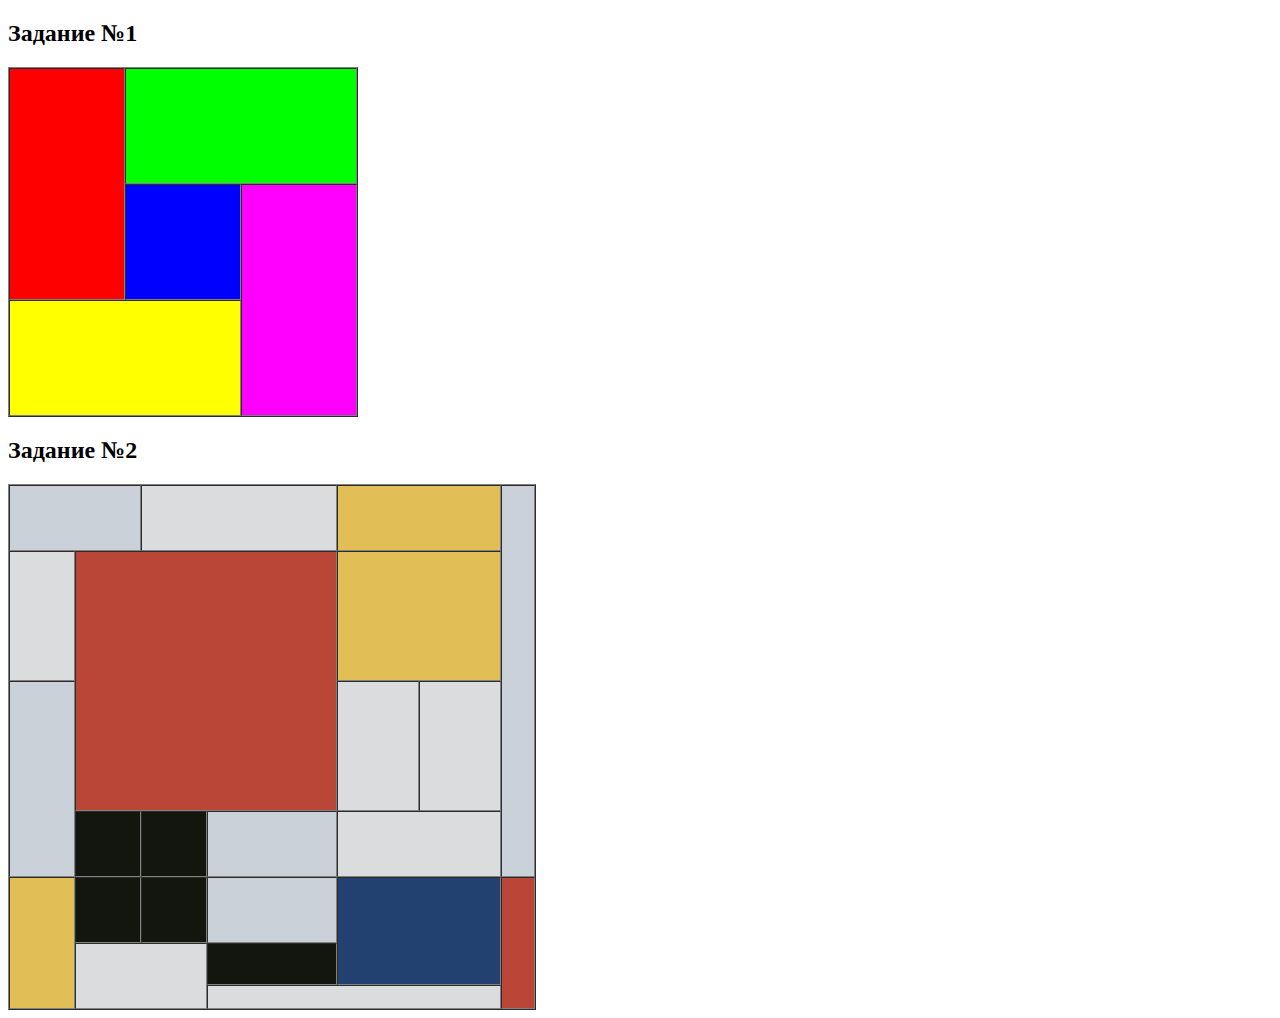
<file: table_homework.html>
<!DOCTYPE HTML PUBLIC "-//W3C//DTD HTML 4.01 Transitional//EN" "http://www.w3.org/TR/html4/loose.dtd">
<html>
	<head>
		<meta http-equiv="content-type" content="text/html; charset=utf-8">
		<title></title>
	</head>
	<body>
		<h2>Задание №1</h2>
		<table border="1" cellspacing="0" cellpadding="0" width="350px" height="350px">
			<tr>
				<td rowspan="2" bgcolor="#FF0000"></td>
				<td colspan="2" bgcolor="#00FF00"></td>
			</tr>
			<tr>
				<td bgcolor="#0000FF"></td>
				<td rowspan="2" bgcolor="#FF00FF"></td>
			</tr>
			<tr>
				<td colspan="2" bgcolor="#FFFF00"></td>
			</tr>
		</table>
		<h2>Задание №2</h2>
		<table border="1" cellspacing="0" cellpadding="0">
			<tr>
				<td height="64px" colspan="2" bgcolor="CBD1D9"></td>
				<td colspan="2" bgcolor="DBDCDE"></td>
				<td colspan="2" bgcolor="E2BE56"></td>
				<td rowspan="4" width="32px" bgcolor="CBD1D9"></td>
			</tr>
			<tr>
				<td width="64px" bgcolor="DBDCDE"></td>
				<td colspan="3" rowspan="2" bgcolor="B94636"></td>
				<td colspan="2" height="128px" bgcolor="E2BE56"></td>
			</tr>
			<tr>
				<td rowspan="2" bgcolor="CBD1D9"></td>
				<td width="80px" height="128px" bgcolor="DBDCDE"></td>
				<td width="80px" bgcolor="DBDCDE"></td>
			</tr>
			<tr>
				<td width="64px" height="64px" bgcolor="13160F"></td>
				<td width="64px" bgcolor="13160F"></td>
				<td width="128px" bgcolor="CBD1D9"></td>
				<td colspan="2" bgcolor="DBDCDE"></td>
			</tr>
			<tr>
				<td rowspan="3" bgcolor="E2BE56"></td>
				<td height="64px" bgcolor="13160F"></td>
				<td bgcolor="13160F"></td>
				<td bgcolor="CBD1D9"></td>
				<td colspan="2" rowspan="2" bgcolor="224170"></td>
				<td rowspan="3" bgcolor="B94636"></td>
			</tr>
			<tr>
				<td rowspan="2" colspan="2" height="64px" bgcolor="DBDCDE"></td>
				<td bgcolor="13160F"></td>
			</tr>
			<tr>
				<td colspan="3" height="22px" bgcolor="DBDCDE"></td>
			</tr>
		</table>
	</body>
</html>
</file>
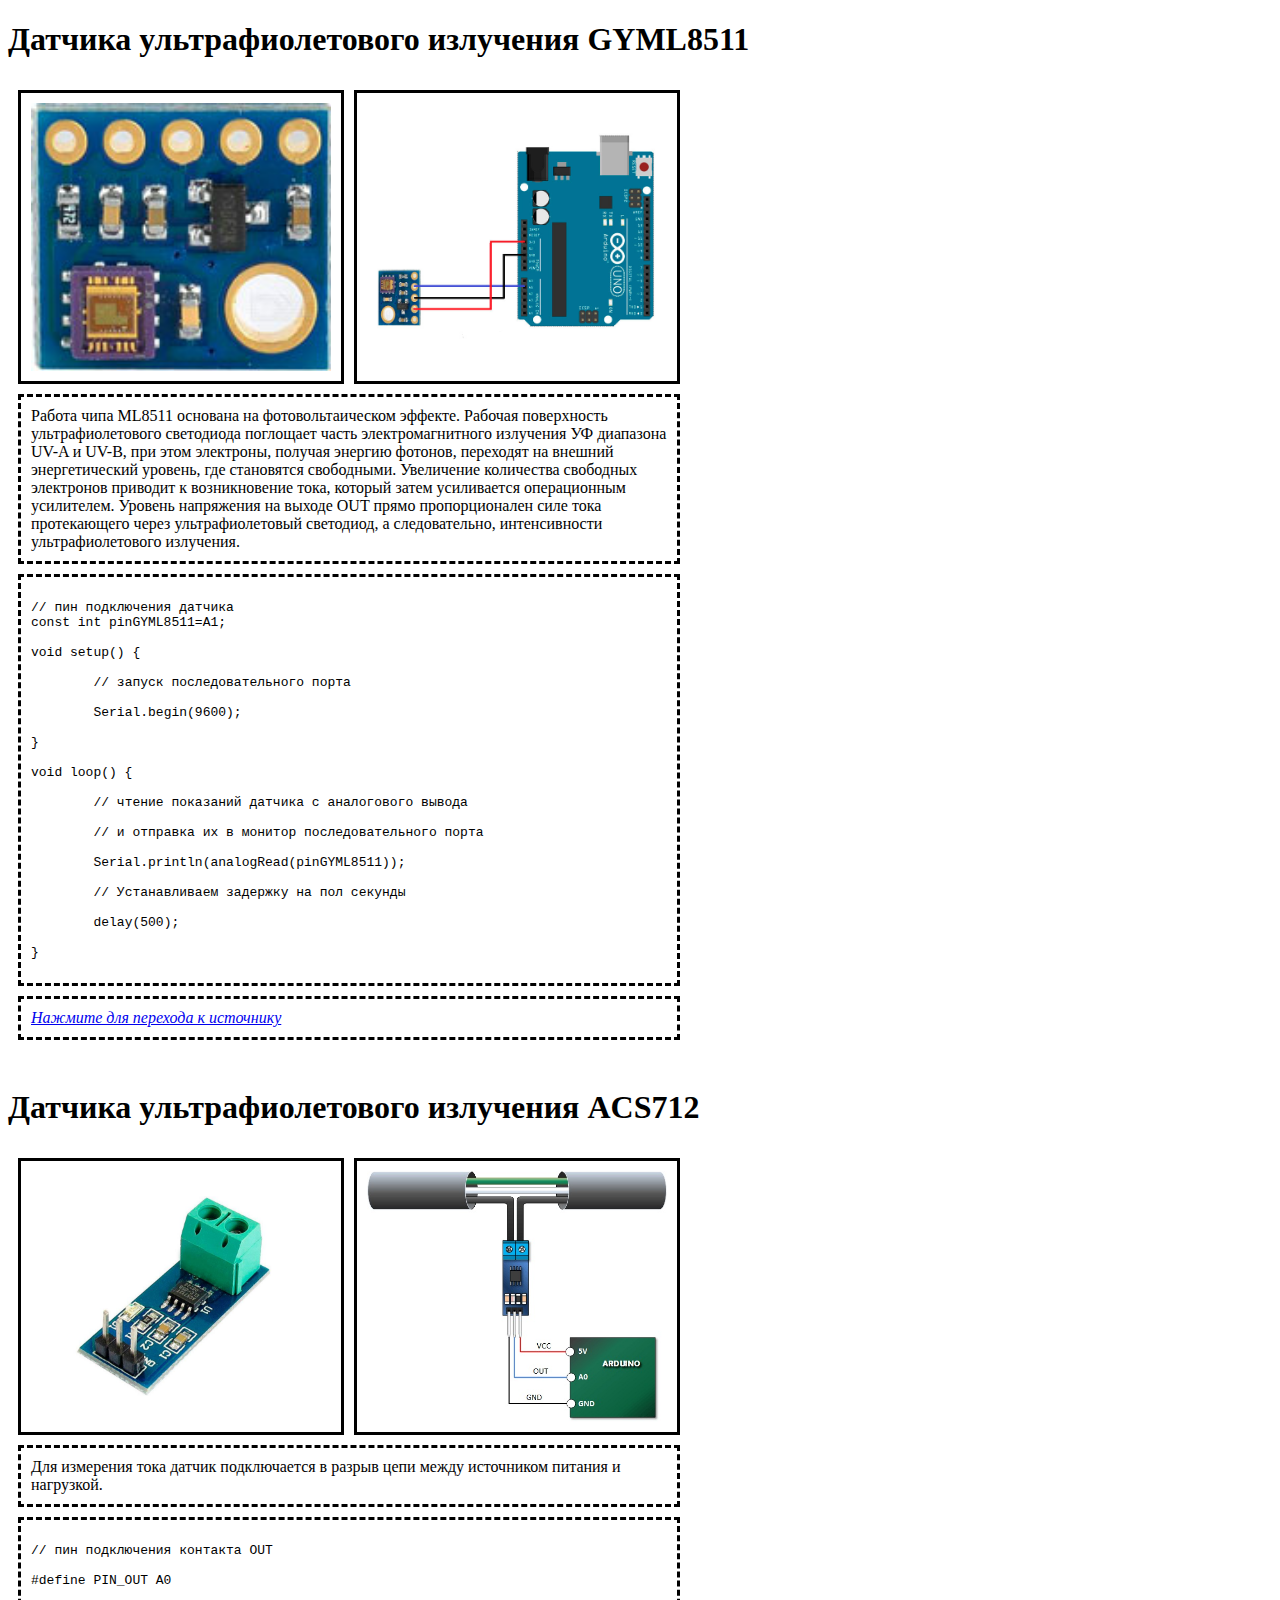
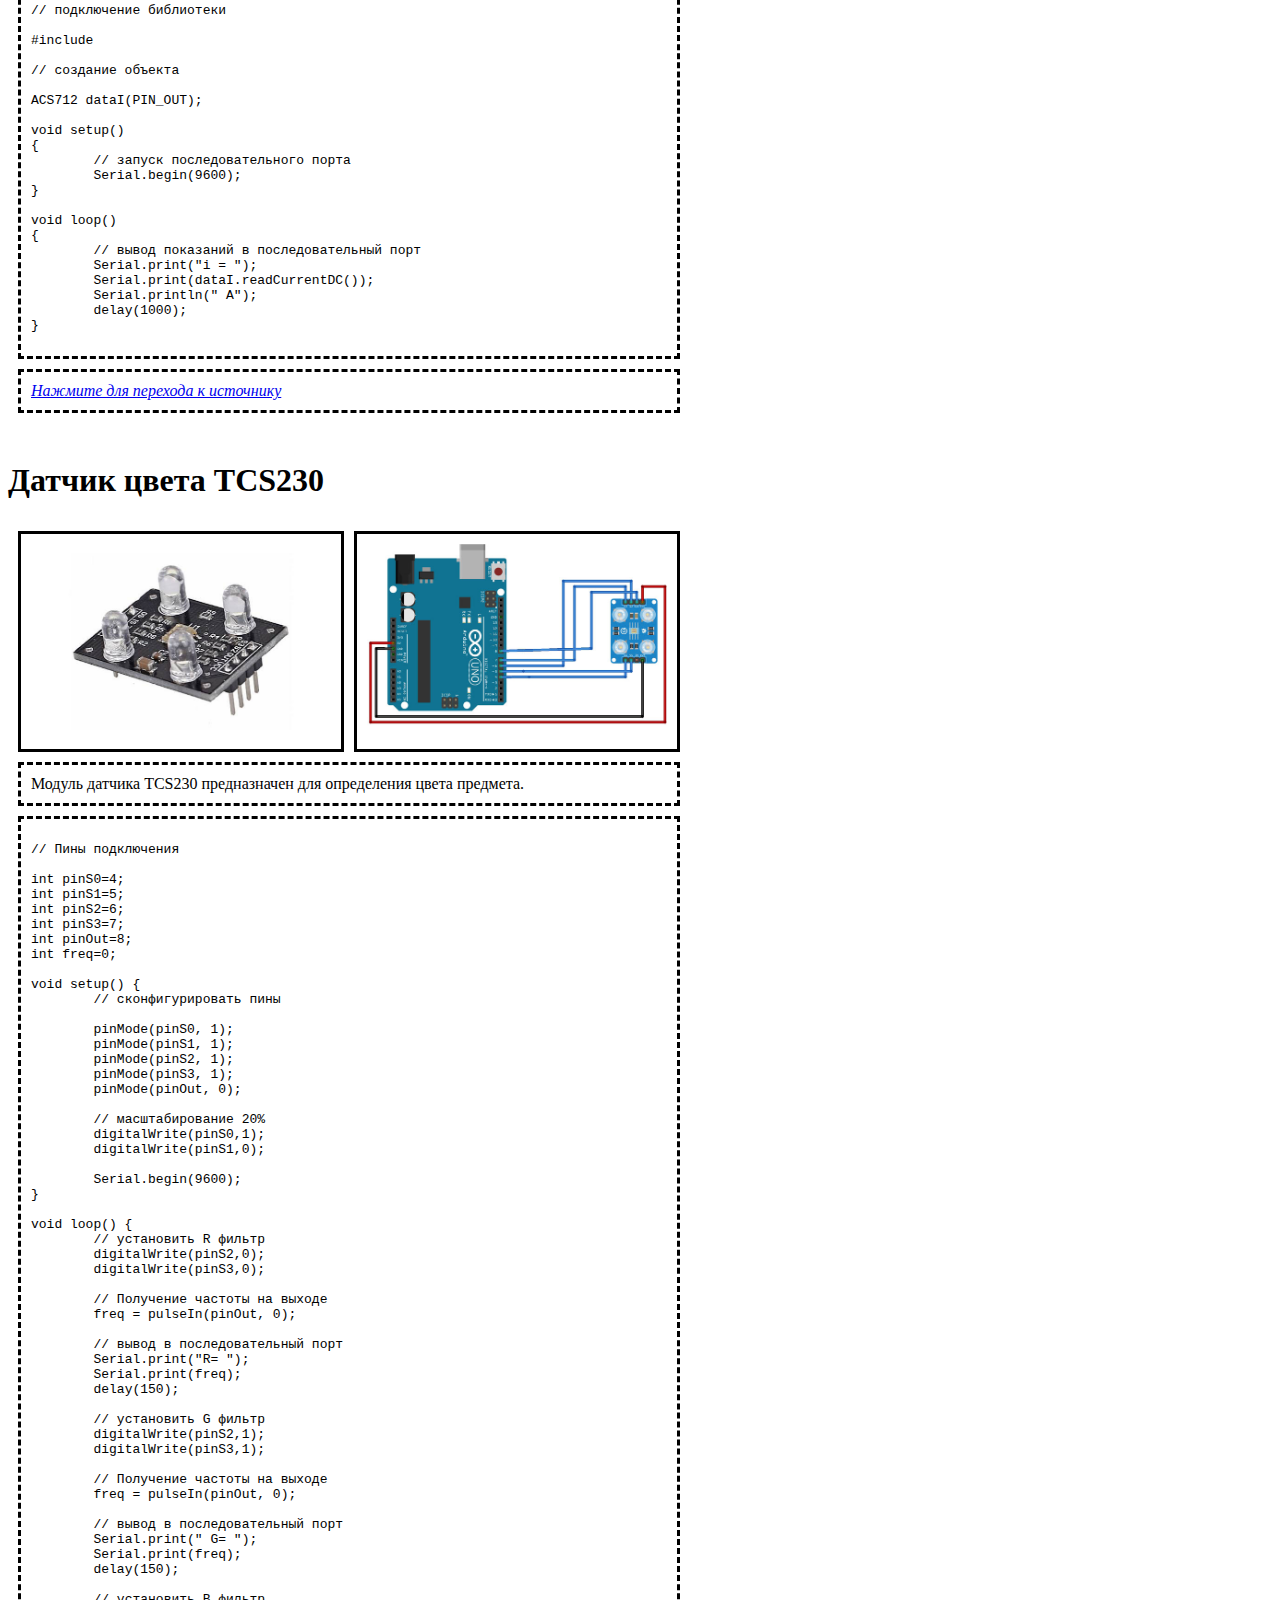
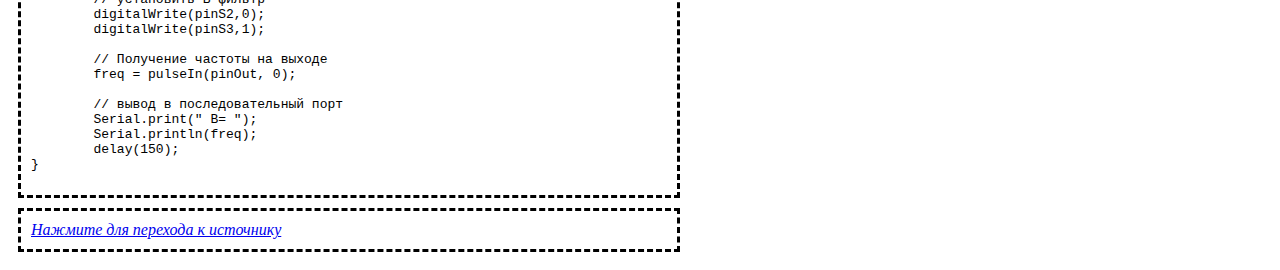
<file: arduino/arduino_modules.html>
<!DOCTYPE HTML PUBLIC "-//W3C//DTD HTML 4.01 Transitional//EN" "http://www.w3.org/TR/html4/loose.dtd">
<html>
	<head>
		<meta http-equiv="content-type" content="text/html; charset=utf-8">
		<title>Модули Arduino</title>
	</head>
	<body>
		<h1>Датчика ультрафиолетового излучения GYML8511</h1>
		<table border="0" cellspacing="10" cellpadding="10">
			<tr>
				<td style="border-style: solid">
					<img width="300px" src="images\GYML8511-002.jpg" alt="Датчик GYML8511">
				</td>
				<td style="border-style: solid">
					<img width="300px" src="images\GYML8511-02.jpg" alt="Схема подключения GYML8511">
				</td>
			</tr>
			<tr>
				<td colspan="2" width="600px" style="border-style: dashed">Работа чипа ML8511 основана на фотовольтаическом эффекте. 
				Рабочая поверхность ультрафиолетового светодиода поглощает часть 
				электромагнитного излучения УФ диапазона UV-A и UV-B, при этом электроны, 
				получая энергию фотонов, переходят на внешний энергетический уровень, 
				где становятся свободными. Увеличение количества свободных электронов 
				приводит к возникновение тока, который затем усиливается операционным усилителем. 
				Уровень напряжения на выходе OUT прямо пропорционален силе тока протекающего через 
				ультрафиолетовый светодиод, а следовательно, интенсивности ультрафиолетового излучения.
				</td>
			</tr>
			<tr>
				<td colspan="2" style="border-style: dashed;text-align:left;">
				<code>
<pre>
// пин подключения датчика
const int pinGYML8511=A1;

void setup() {

	// запуск последовательного порта

	Serial.begin(9600);

}

void loop() {

	// чтение показаний датчика с аналогового вывода

	// и отправка их в монитор последовательного порта

	Serial.println(analogRead(pinGYML8511));

	// Устанавливаем задержку на пол секунды

	delay(500);

}
</pre>
				</code>
				</td>
			</tr>
			<tr>
				<td colspan="2" style="border-style: dashed"><em><a href="https://3d-diy.ru/wiki/arduino-datchiki/datchik-uf-GYML8511/">Нажмите для перехода к источнику</a></em></td>
			</tr>
		</table> <br/>
		<h1>Датчика ультрафиолетового излучения ACS712</h1>
		<table border="0" cellspacing="10" cellpadding="10">
			<tr>
				<td style="border-style: solid">
					<img width="300px" src="images\ACS712.jpg" alt="Датчик ACS712">
				</td>
				<td style="border-style: solid">
					<img width="300px" src="images\Scheme-ACS712.jpg" alt="Схема подключения ACS712">
				</td>
			</tr>
			<tr>
				<td colspan="2" width="600px" style="border-style: dashed">
				Для измерения тока датчик подключается в разрыв цепи 
				между источником питания и нагрузкой.
				</td>
			</tr>
			<tr>
				<td colspan="2" style="border-style: dashed;text-align:left;">
				<code>
<pre>
// пин подключения контакта OUT

#define PIN_OUT A0

// подключение библиотеки

#include <TroykaCurrent.h>

// создание объекта

ACS712 dataI(PIN_OUT);

void setup()
{
	// запуск последовательного порта
	Serial.begin(9600);
}

void loop()
{
	// вывод показаний в последовательный порт
	Serial.print("i = ");
	Serial.print(dataI.readCurrentDC());
	Serial.println(" A");
	delay(1000);
}
</pre>
				</code>
				</td>
			</tr>
			<tr>
				<td colspan="2" style="border-style: dashed"><em><a href="https://3d-diy.ru/wiki/arduino-datchiki/datchik-toka-acs712/">Нажмите для перехода к источнику</a></em></td>
			</tr>
		</table> <br/>
		<h1>Датчик цвета TCS230</h1>
		<table border="0" cellspacing="10" cellpadding="10">
			<tr>
				<td style="border-style: solid">
					<img width="300px" src="images\tcs230.jpg" alt="Датчик цвета TCS230">
				</td>
				<td style="border-style: solid">
					<img width="300px" src="images\scheme-tcs230.jpg" alt="Схема подключения TCS230">
				</td>
			</tr>
			<tr>
				<td colspan="2" width="600px" style="border-style: dashed">
					Модуль датчика TCS230 предназначен для определения цвета предмета.
				</td>
			</tr>
			<tr>
				<td colspan="2" style="border-style: dashed;text-align:left;">
				<code>
<pre>
// Пины подключения

int pinS0=4;
int pinS1=5;
int pinS2=6;
int pinS3=7;
int pinOut=8;
int freq=0;

void setup() {
	// сконфигурировать пины

	pinMode(pinS0, 1);
	pinMode(pinS1, 1);
	pinMode(pinS2, 1);
	pinMode(pinS3, 1);
	pinMode(pinOut, 0);
	
	// масштабирование 20%
	digitalWrite(pinS0,1);
	digitalWrite(pinS1,0);

	Serial.begin(9600);
}

void loop() {
	// установить R фильтр
	digitalWrite(pinS2,0);
	digitalWrite(pinS3,0);

	// Получение частоты на выходе
	freq = pulseIn(pinOut, 0);

	// вывод в последовательный порт
	Serial.print("R= ");
	Serial.print(freq);
	delay(150);

	// установить G фильтр
	digitalWrite(pinS2,1);
	digitalWrite(pinS3,1);

	// Получение частоты на выходе
	freq = pulseIn(pinOut, 0);

	// вывод в последовательный порт
	Serial.print(" G= ");
	Serial.print(freq);
	delay(150);

	// установить B фильтр
	digitalWrite(pinS2,0);
	digitalWrite(pinS3,1);

	// Получение частоты на выходе
	freq = pulseIn(pinOut, 0);

	// вывод в последовательный порт
	Serial.print(" B= ");
	Serial.println(freq);
	delay(150);
}
</pre>
				</code>
				</td>
			</tr>
			<tr>
				<td colspan="2" style="border-style: dashed"><em><a href="https://3d-diy.ru/wiki/arduino-datchiki/datchik-tsveta-tcs230/">Нажмите для перехода к источнику</a></em></td>
			</tr>
		</table>
	</body>
</html>
</file>
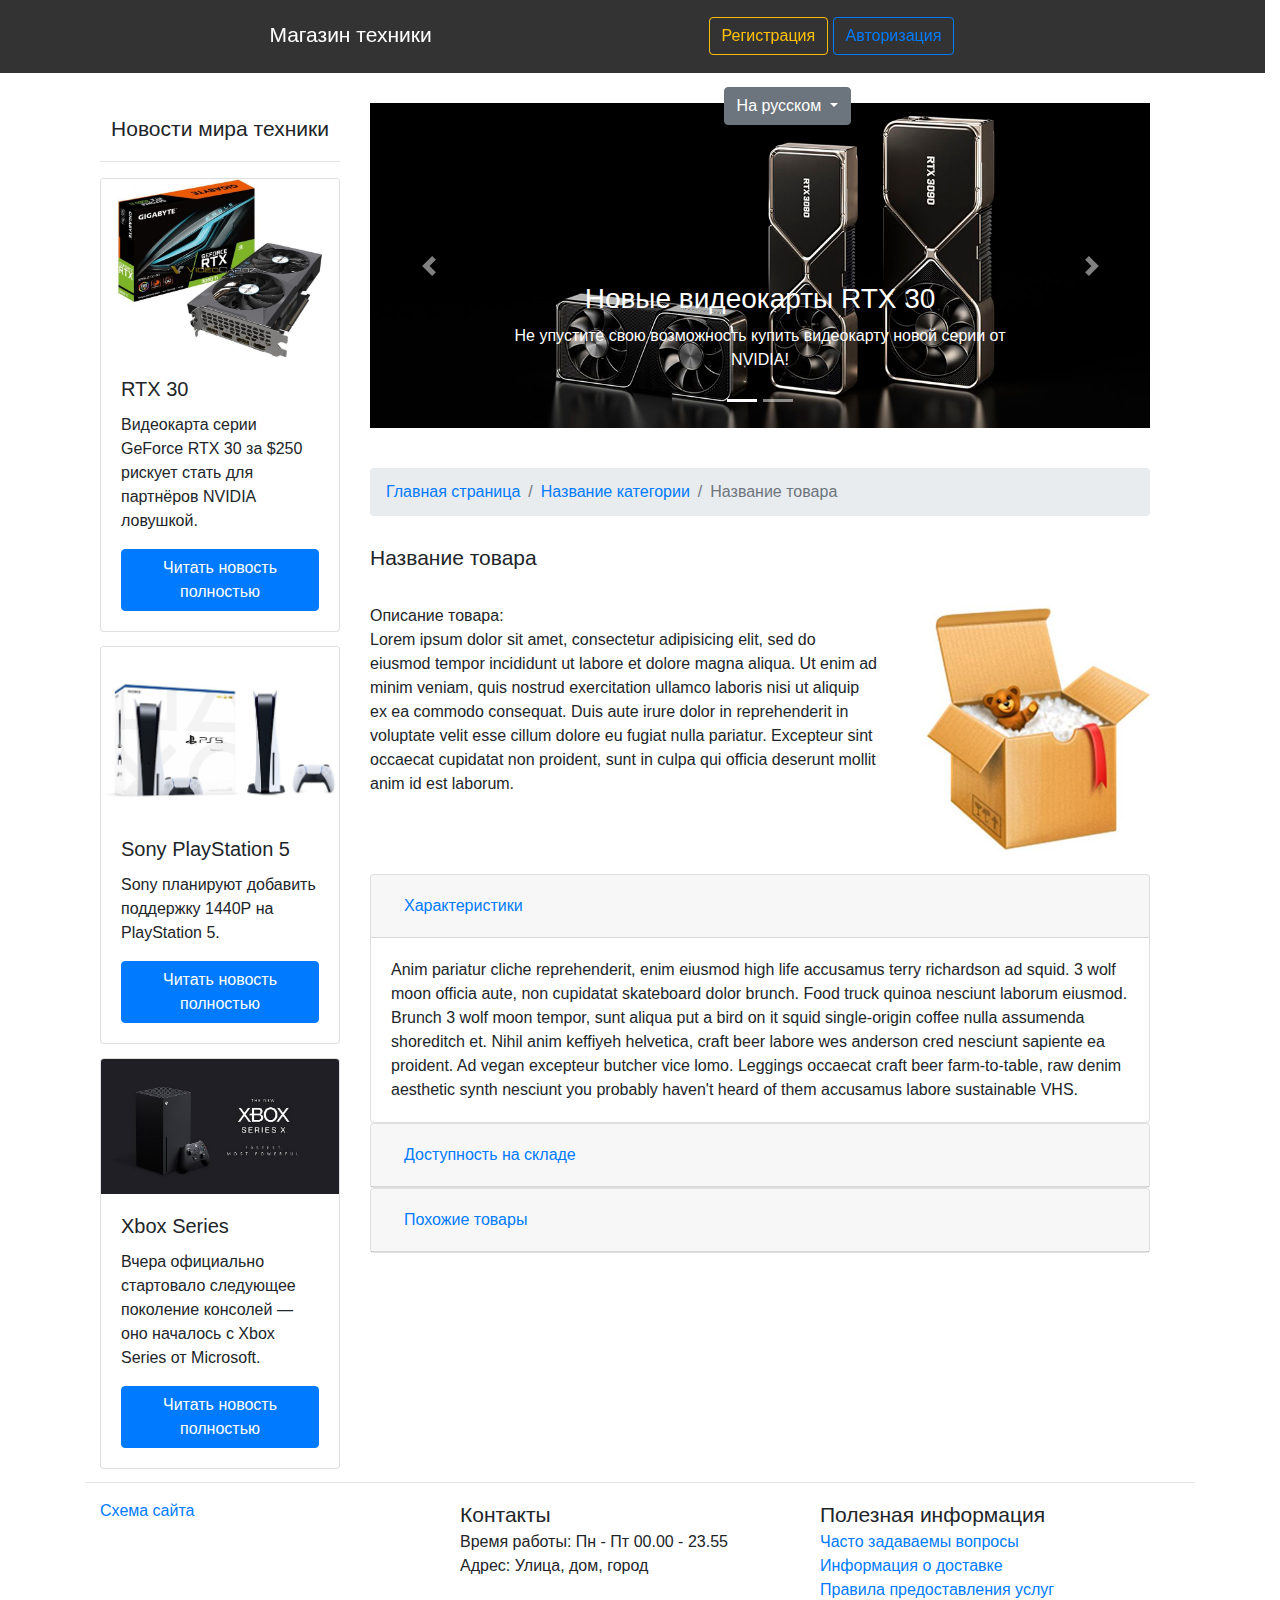
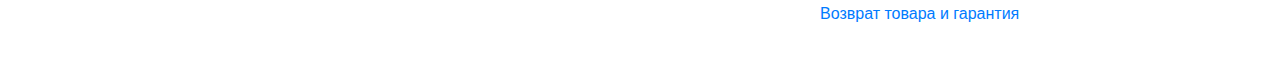
<file: webShop/product.html>
<!DOCTYPE html>
<html>
	<head>
		<meta charset="utf-8" />
		<link rel="stylesheet" href="css/style.css" type="text/css" />
		<title>Название товара</title>
		<link rel="stylesheet" href="css/bootstrap.min.css" >
	</head>
	<body>
		<div class="container">
			<div class="row header">
				<div class="header_content col-8">
					<div class="logo col-4">
						<a href="index.html">Магазин техники</a>
					</div>
					<div class="account_auth align-self-center col-5">
						<button type="button" class="btn btn-outline-warning">Регистрация</button>
						<button type="button" class="btn btn-outline-primary">Авторизация</button>
						<div class="btn-group">
						  <button type="button" class="btn btn-secondary dropdown-toggle" data-toggle="dropdown" aria-haspopup="true" aria-expanded="false">
						    На русском
						  </button>
						  <div class="dropdown-menu dropdown-menu-right">
						    <button class="dropdown-item" type="button">На русском</button>
						    <button class="dropdown-item" type="button">Eesti keeles</button>
						    <button class="dropdown-item" type="button">In English</button>
						  </div>
						</div>
					</div>
				</div>
			</div>
			<div class="col-12 main_content row">
				<div class="news_sidebar col-3">
					<div style="font-size: 21px; text-align:center;">Новости мира техники</div>
					<hr/>
					<div class="card">
					  <img class="card-img-top" src="images/giga_01.jpg" alt="Card image cap">
					  <div class="card-body">
					    <h5 class="card-title">RTX 30</h5>
					    <p class="card-text">Видеокарта серии GeForce RTX 30 за $250 рискует стать для партнёров NVIDIA ловушкой.</p>
					    <div class="btn btn-primary">Читать новость полностью</div>
					  </div>
					</div>
					<div class="card" style="margin-top: 14px;">
					  <img class="card-img-top" src="images/ps5.jpg" alt="Card image cap">
					  <div class="card-body">
					    <h5 class="card-title">Sony PlayStation 5</h5>
					    <p class="card-text">Sony планируют добавить поддержку 1440Р на PlayStation 5.</p>
					    <div class="btn btn-primary">Читать новость полностью</div>
					  </div>
					</div>
					<div class="card" style="margin-top: 14px;">
					  <img class="card-img-top" src="images/XboxSeriesX.jpg" alt="Card image cap">
					  <div class="card-body">
					    <h5 class="card-title">Xbox Series</h5>
					    <p class="card-text">Вчера официально стартовало следующее поколение консолей — оно началось с Xbox Series от Microsoft.</p>
					    <div class="btn btn-primary">Читать новость полностью</div>
					  </div>
					</div>
				</div>
				<div class="col-9">
					<div style="padding-left: 0px!important;">
						<div id="carouselExampleIndicators" class="carousel slide" data-ride="carousel">
						  <ol class="carousel-indicators">
						    <li data-target="#carouselExampleIndicators" data-slide-to="0" class="active"></li>
						    <li data-target="#carouselExampleIndicators" data-slide-to="1"></li>
						  </ol>
						  <div class="carousel-inner">
						    <div class="carousel-item active">
						      <img class="d-block w-100" src="images/rtx30series.jpg" alt="Первый слайд">
								  <div class="carousel-caption d-none d-md-block">
								    <h3>Новые видеокарты RTX 30</h3>
								    <p>Не упустите свою возможность купить видеокарту новой серии от NVIDIA!</p>
								  </div>
						    </div>
						    <div class="carousel-item">
						      <img class="d-block w-100" src="images/smartbands.jpg" alt="Второй слайд">
								  <div class="carousel-caption d-none d-md-block">
								    <h3>Кампания на смарт-браслеты</h3>
								    <p>Не упустите свой шанс и купите смарт-брастел по скидке до 50%!</p>
								  </div>
						    </div>
						  </div>
						  <a class="carousel-control-prev" href="#carouselExampleIndicators" role="button" data-slide="prev">
						    <span class="carousel-control-prev-icon" aria-hidden="true"></span>
						    <span class="sr-only">Previous</span>
						  </a>
						  <a class="carousel-control-next" href="#carouselExampleIndicators" role="button" data-slide="next">
						    <span class="carousel-control-next-icon" aria-hidden="true"></span>
						    <span class="sr-only">Next</span>
						  </a>
						</div>
					</div>
					<div class="product_info">
						<nav aria-label="breadcrumb">
						  <ol class="breadcrumb">
						    <li class="breadcrumb-item"><a href="index.html">Главная страница</a></li>
						    <li class="breadcrumb-item"><a href="#">Название категории</a></li>
						    <li class="breadcrumb-item active" aria-current="page">Название товара</li>
						  </ol>
						</nav>
						<div class="product-title">
							Название товара
						</div>
						<div class="row">
							<div class="col-8">
								Описание товара:<br/> Lorem ipsum dolor sit amet, consectetur adipisicing elit, sed do eiusmod tempor incididunt ut labore et dolore magna aliqua. Ut enim ad minim veniam, quis nostrud exercitation ullamco laboris nisi ut aliquip ex ea commodo consequat. Duis aute irure dolor in reprehenderit in voluptate velit esse cillum dolore eu fugiat nulla pariatur. Excepteur sint occaecat cupidatat non proident, sunt in culpa qui officia deserunt mollit anim id est laborum.
							</div>
							<div class="col-4">
								<img src="images/exampleproduct.jpg" alt="Изображение товара">
							</div>
						</div>
						<div id="accordion" style="padding-top: 20px;">
						  <div class="card">
						    <div class="card-header" id="headingOne">
						      <h5 class="mb-0">
						        <button class="btn btn-link" data-toggle="collapse" data-target="#collapseOne" aria-expanded="true" aria-controls="collapseOne">
						          Характеристики
						        </button>
						      </h5>
						    </div>

						    <div id="collapseOne" class="collapse show" aria-labelledby="headingOne" data-parent="#accordion">
						      <div class="card-body">
						        Anim pariatur cliche reprehenderit, enim eiusmod high life accusamus terry richardson ad squid. 3 wolf moon officia aute, non cupidatat skateboard dolor brunch. Food truck quinoa nesciunt laborum eiusmod. Brunch 3 wolf moon tempor, sunt aliqua put a bird on it squid single-origin coffee nulla assumenda shoreditch et. Nihil anim keffiyeh helvetica, craft beer labore wes anderson cred nesciunt sapiente ea proident. Ad vegan excepteur butcher vice lomo. Leggings occaecat craft beer farm-to-table, raw denim aesthetic synth nesciunt you probably haven't heard of them accusamus labore sustainable VHS.
						      </div>
						    </div>
						  </div>
						  <div class="card">
						    <div class="card-header" id="headingTwo">
						      <h5 class="mb-0">
						        <button class="btn btn-link collapsed" data-toggle="collapse" data-target="#collapseTwo" aria-expanded="false" aria-controls="collapseTwo">
						          Доступность на складе
						        </button>
						      </h5>
						    </div>
						    <div id="collapseTwo" class="collapse" aria-labelledby="headingTwo" data-parent="#accordion">
						      <div class="card-body">
						        Anim pariatur cliche reprehenderit, enim eiusmod high life accusamus terry richardson ad squid. 3 wolf moon officia aute, non cupidatat skateboard dolor brunch. Food truck quinoa nesciunt laborum eiusmod. Brunch 3 wolf moon tempor, sunt aliqua put a bird on it squid single-origin coffee nulla assumenda shoreditch et. Nihil anim keffiyeh helvetica, craft beer labore wes anderson cred nesciunt sapiente ea proident. Ad vegan excepteur butcher vice lomo. Leggings occaecat craft beer farm-to-table, raw denim aesthetic synth nesciunt you probably haven't heard of them accusamus labore sustainable VHS.
						      </div>
						    </div>
						  </div>
						  <div class="card">
						    <div class="card-header" id="headingThree">
						      <h5 class="mb-0">
						        <button class="btn btn-link collapsed" data-toggle="collapse" data-target="#collapseThree" aria-expanded="false" aria-controls="collapseThree">
											Похожие товары
						        </button>
						      </h5>
						    </div>
						    <div id="collapseThree" class="collapse" aria-labelledby="headingThree" data-parent="#accordion">
						      <div class="card-body">
						        Anim pariatur cliche reprehenderit, enim eiusmod high life accusamus terry richardson ad squid. 3 wolf moon officia aute, non cupidatat skateboard dolor brunch. Food truck quinoa nesciunt laborum eiusmod. Brunch 3 wolf moon tempor, sunt aliqua put a bird on it squid single-origin coffee nulla assumenda shoreditch et. Nihil anim keffiyeh helvetica, craft beer labore wes anderson cred nesciunt sapiente ea proident. Ad vegan excepteur butcher vice lomo. Leggings occaecat craft beer farm-to-table, raw denim aesthetic synth nesciunt you probably haven't heard of them accusamus labore sustainable VHS.
						      </div>
						    </div>
						  </div>
						</div>
					</div>
				</div>
			</div>
			<div class="footer" style="padding-top: 100px;">
				<hr/>
				<div class="row col-12">
					<div class="col-4">
						<a href="scheme.html">Схема сайта</a>
					</div>
					<div class="col-4">
						<div class="footer-title">
							Контакты
						</div>
						Время работы: Пн - Пт 00.00 - 23.55<br/>
						Адрес: Улица, дом, город
					</div>
					<div class="col-4">
						<div class="footer-title">
							Полезная информация
						</div>
						<a href="#">Часто задаваемы вопросы</a><br/>
						<a href="#">Информация о доставке</a><br/>
						<a href="#">Правила предоставления услуг</a><br/>
						<a href="#">Возврат товара и гарантия</a>
					</div>
				</div>
			</div>
		</div>
		<!-- Подключаем jQuery -->
		<script src="https://ajax.googleapis.com/ajax/libs/jquery/3.5.1/jquery.min.js"></script>
		<!-- Подключаем плагин Popper (необходим для работы компонента Dropdown и др.) -->
		<script src="js/popper.min.js"></script>
		<!-- Подключаем Bootstrap JS -->
		<script src="js/bootstrap.min.js"></script>
	</body>
</html>
</file>
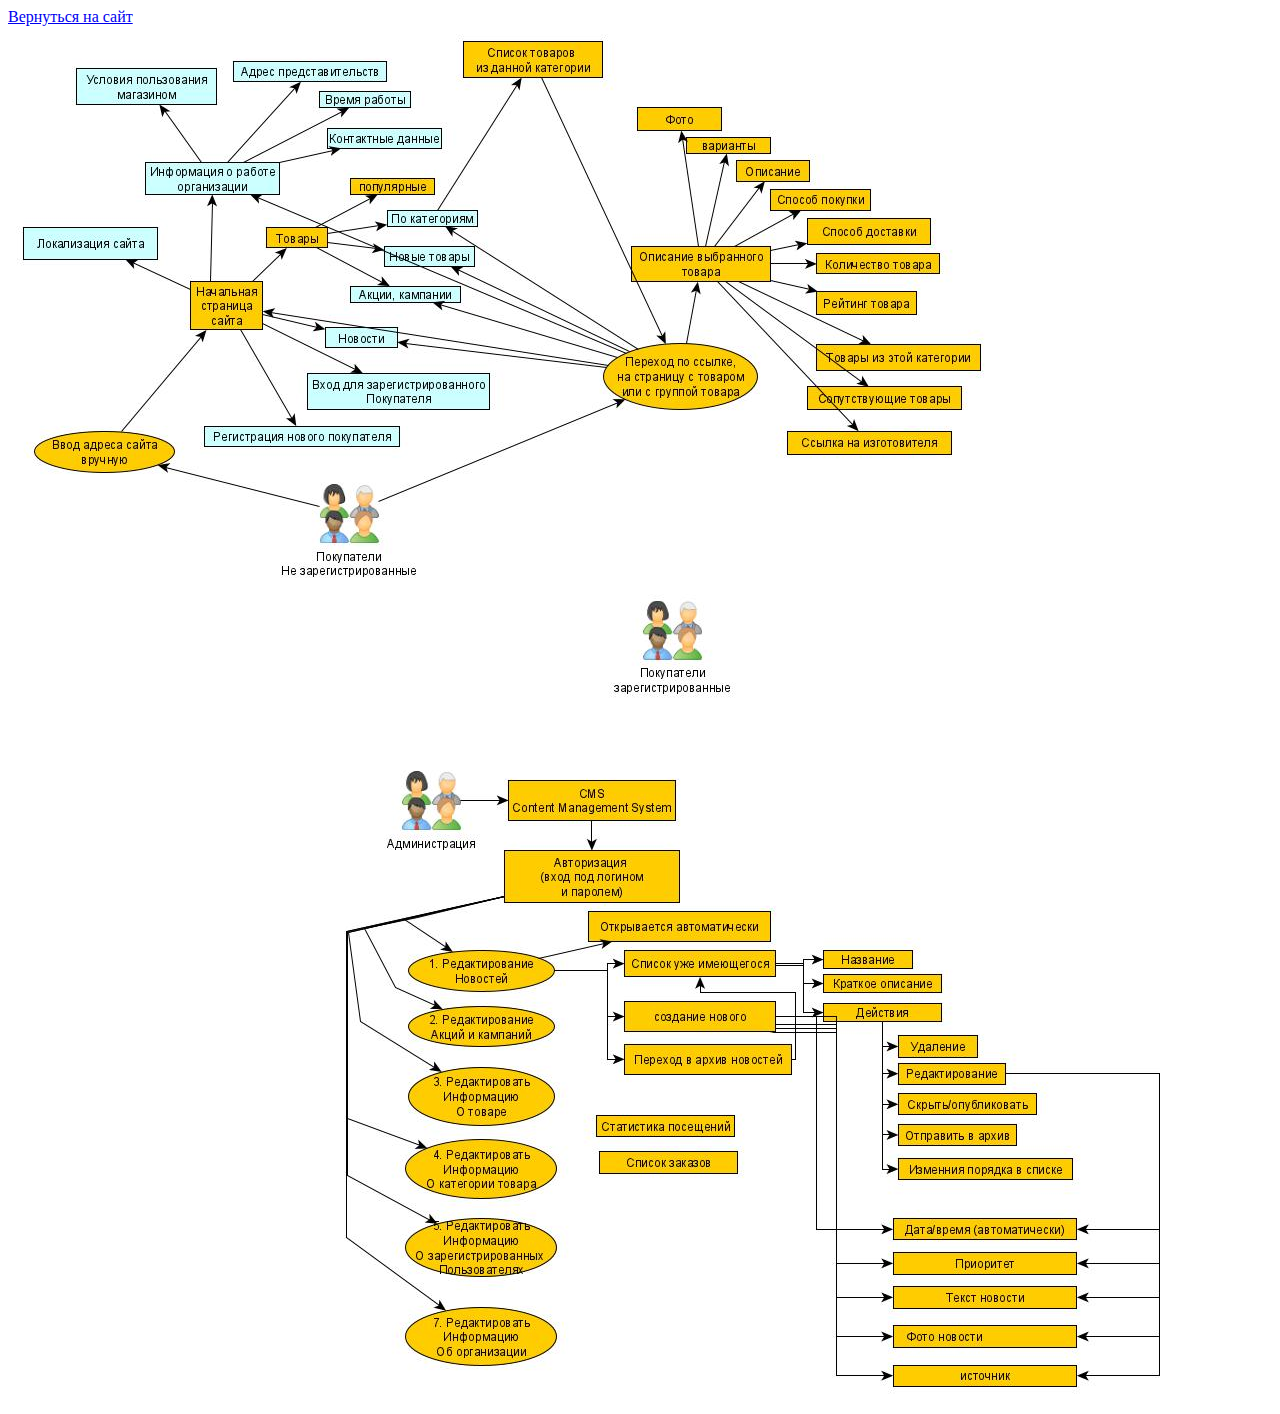
<file: webShop/scheme.html>
<!DOCTYPE html>
<html lang="en" dir="ltr">
  <head>
    <meta charset="utf-8">
    <title></title>
  </head>
  <body>
    <a href="index.html">Вернуться на сайт</a><br/>
    <img src="images/webShop03.jpg" alt="">
  </body>
</html>
</file>
<file: webShop/css/style.css>
.header {
  height: 73px;
  background-color: rgba(0, 0, 0, 0.8);
  position: fixed;
  left: 0px;
  width: 100%;
  z-index: 1000;
}
.logo {
  text-align: center;
  line-height: 70px;
  display: inline-block;
}
.logo a {
  font-size: 21px;
  color: white;
}
.logo a:hover{
  text-decoration: none;
  color: white;
}
.account_auth {
  float: right;
  display: inline-block;
  line-height: 70px;
}
.header_content {
  margin: 0 auto 0 auto;
}
.account_auth .btn-group {
  margin-left: 15px;
}
.account_auth .btn-group .dropdown-menu .dropdown-item {
  line-height: 1.5;
}
.main_content {
  top: 103px;
}
.news_sidebar {
  padding-top: 10px;
}
.products_list {
  padding-top: 40px;
}
.category-title {
  font-size: 21px;
  font-weight: 500;
}
.card-title a {
  color: black;
}
.card-title a:hover {
  text-decoration: none;
}
.footer {
  height: 300px;
  padding-top: 80px;
}
.footer-title {
  font-size: 21px;
  font-weight: 500;
}
.product_info {
  padding-top: 40px;
}
.product-title {
  font-size: 21px;
  font-weight: 500;
  padding-top: 10px;
  padding-bottom: 30px;
}
</file>
